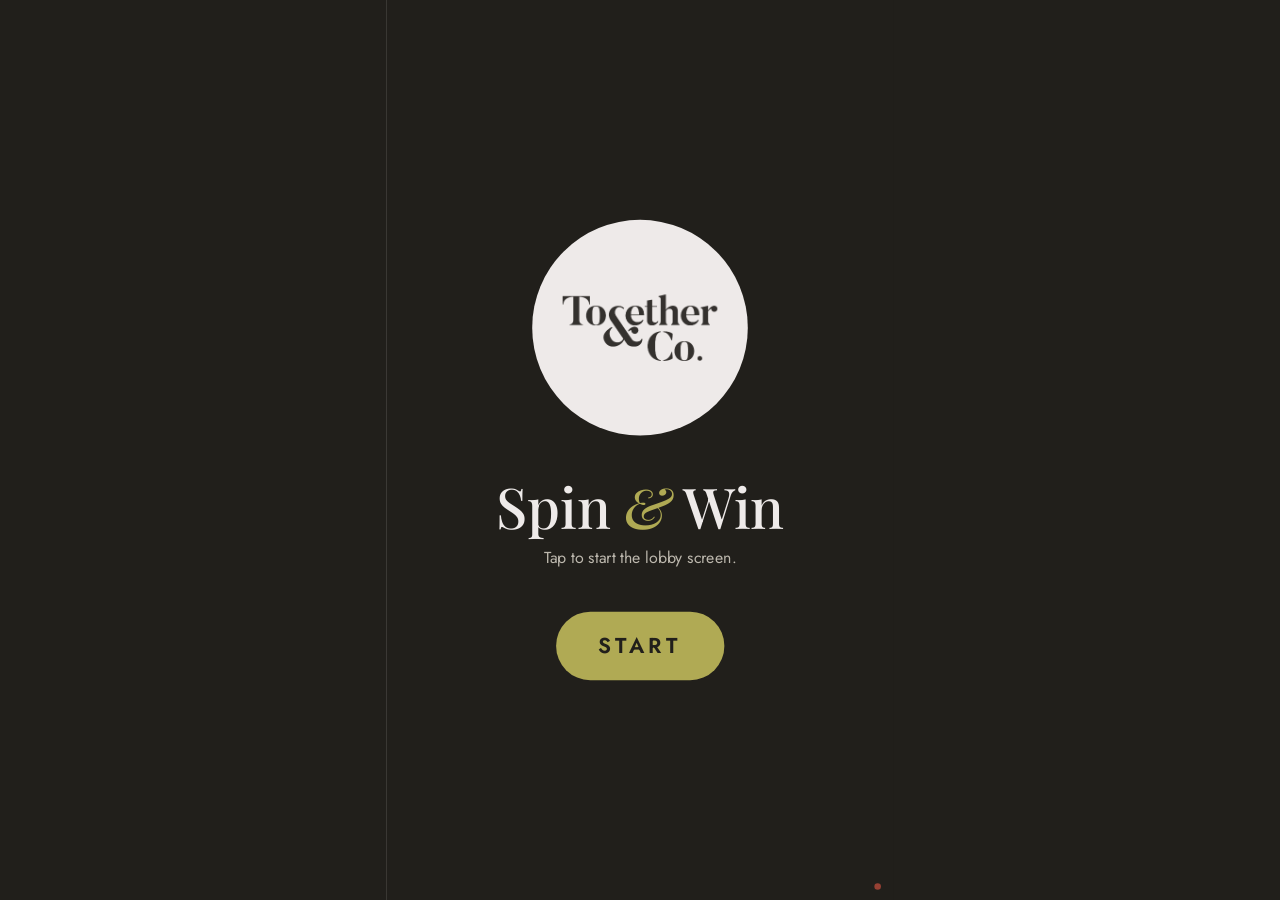
<file: index.html>
<!doctype html>
<html lang="en">
<head>
<meta charset="utf-8">
<meta name="viewport" content="width=device-width, initial-scale=1, maximum-scale=1, user-scalable=no, viewport-fit=cover">
<meta name="mobile-web-app-capable" content="yes">
<meta name="apple-mobile-web-app-capable" content="yes">
<meta name="theme-color" content="#211F1B">
<title>Together &amp; Co. — Spin &amp; Win</title>
<link rel="manifest" href="manifest.webmanifest">
<link rel="icon" href="assets/icon-192.png">
<link rel="stylesheet" href="assets/common.css">
<style>
*{box-sizing:border-box;margin:0;padding:0;-webkit-tap-highlight-color:transparent}
html,body{background:var(--ink);overflow:hidden;height:100%}
body{font-family:var(--sans);color:var(--ink);touch-action:manipulation;-webkit-user-select:none;user-select:none}
#holder{position:relative;width:100%;height:100%}
#stage{position:absolute;left:50%;top:0;width:1080px;height:1920px;transform-origin:top center;overflow:hidden;
  background:radial-gradient(1200px 900px at 50% 58%, #F6F3F2 0%, var(--linen) 55%, #E4DFDC 100%)}
.screen{position:absolute;inset:0;display:flex;flex-direction:column;align-items:center;transition:opacity .45s ease, transform .45s ease}
.screen.hidden{opacity:0;pointer-events:none;transform:translateY(24px)}
em{font-style:italic;color:var(--olive)}

/* home */
#homeLogo{margin-top:110px;width:400px;height:200px;object-fit:contain}
.kicker{margin-top:44px;font:500 30px/1 var(--sans);letter-spacing:.42em;text-transform:uppercase;color:#6d6a63}
h1{margin-top:22px;font:500 132px/1 var(--serif);letter-spacing:-.01em}
#wheelWrap{position:relative;width:940px;height:940px;margin-top:70px;touch-action:none}
#wheelShadow{position:absolute;inset:26px;border-radius:50%;box-shadow:0 40px 80px rgba(33,31,27,.28),0 8px 18px rgba(33,31,27,.18)}
#wheel{position:absolute;inset:20px;width:900px;height:900px;border-radius:50%;will-change:transform}
#rim{position:absolute;inset:0;pointer-events:none;overflow:visible}
#hub{position:absolute;left:50%;top:50%;width:190px;height:190px;margin:-95px 0 0 -95px;border-radius:50%;background:var(--linen);
  border:10px solid var(--ink);display:grid;place-items:center;box-shadow:0 6px 16px rgba(0,0,0,.25), inset 0 0 0 4px var(--sand)}
#hub span{font:italic 500 88px/1 var(--serif);margin-top:-8px}
#pointer{position:absolute;left:50%;top:-62px;width:110px;height:150px;margin-left:-55px;transform-origin:55px 49px;z-index:3;overflow:visible;filter:drop-shadow(0 7px 6px rgba(0,0,0,.35))}
#spinBtn{margin-top:54px;width:560px;height:150px;border:0;border-radius:999px;background:var(--ink);color:var(--linen);
  font:600 54px/1 var(--sans);letter-spacing:.32em;text-indent:.32em;text-transform:uppercase;cursor:pointer}
#spinBtn.pulse{animation:pulse 1.8s ease-in-out infinite}
#spinBtn:disabled{opacity:.35;animation:none}
.hint{margin-top:26px;font:500 26px/1 var(--sans);letter-spacing:.24em;text-transform:uppercase;color:#8a867c}
.foot{position:absolute;bottom:56px;left:60px;right:60px;font:400 26px/1.4 var(--sans);color:#7d7970;letter-spacing:.06em;text-align:center}
#bonusTag{position:absolute;top:590px;left:50%;transform:translateX(-50%);background:var(--olive);color:var(--ink);font:600 28px/1 var(--sans);
  letter-spacing:.2em;text-transform:uppercase;padding:16px 34px;border-radius:999px;display:none;z-index:4}
@keyframes pulse{0%,100%{transform:scale(1)}50%{transform:scale(1.06)}}
@keyframes pop{0%{transform:scale(.7);opacity:0}100%{transform:scale(1);opacity:1}}

/* result card */
#result{position:absolute;inset:0;background:rgba(33,31,27,.55);display:grid;place-items:center;z-index:20;transition:opacity .4s}
#result.hidden{opacity:0;pointer-events:none}
.card{width:880px;background:var(--linen);border-radius:44px;padding:90px 70px 80px;text-align:center;box-shadow:0 40px 100px rgba(0,0,0,.35);animation:pop .55s cubic-bezier(.2,1.4,.4,1)}
.card .eyebrow{font:500 30px/1 var(--sans);letter-spacing:.38em;text-transform:uppercase;color:#6d6a63}
.card .big{font:500 150px/1 var(--serif);margin:34px 0 18px}
.card .sub{font:400 44px/1.3 var(--sans)}
.card .note{font:400 30px/1.45 var(--sans);color:#6d6a63;margin-top:34px}
.card .seal{width:150px;height:150px;border-radius:50%;margin:0 auto 34px;display:grid;place-items:center;font:italic 500 84px/1 var(--serif)}
.btn{display:inline-block;border:0;border-radius:999px;font:600 40px/1 var(--sans);letter-spacing:.18em;text-transform:uppercase;padding:42px 70px;cursor:pointer;margin-top:56px}
.btn.dark{background:var(--ink);color:var(--linen)}
.btn.light{background:transparent;color:var(--ink);border:3px solid var(--ink)}
.btn.olive{background:var(--olive);color:var(--ink)}
.btn:disabled{opacity:.5}

/* form */
#form{padding:110px 100px 0;align-items:stretch}
#form .top{display:flex;align-items:center;justify-content:space-between}
#form .top img{width:230px;height:110px;object-fit:contain;object-position:left center}
.chip{background:var(--ink);color:var(--linen);border-radius:999px;padding:18px 34px;font:600 28px/1 var(--sans);letter-spacing:.14em;text-transform:uppercase;max-width:520px;white-space:nowrap;overflow:hidden;text-overflow:ellipsis}
#form h2{font:500 96px/1.05 var(--serif);margin-top:70px}
#form p.lead{font:400 34px/1.4 var(--sans);color:#5c5953;margin-top:20px}
.fields{display:grid;grid-template-columns:1fr 1fr;gap:28px 30px;margin-top:54px}
.field{display:flex;flex-direction:column}
.field.full{grid-column:1/-1}
.field label{font:500 26px/1 var(--sans);letter-spacing:.2em;text-transform:uppercase;color:#6d6a63;margin-bottom:14px}
.field input{-webkit-user-select:text;user-select:text;font:400 42px/1 var(--sans);color:var(--ink);background:#fff;border:3px solid var(--mist);border-radius:22px;padding:30px;outline:none;width:100%}
.field input:focus{border-color:var(--ink)}
.field.bad input{border-color:#B4483A}
.field .err{font:400 24px/1 var(--sans);color:#B4483A;margin-top:10px;min-height:24px}
.check{display:flex;gap:24px;align-items:flex-start;margin-top:26px;font:400 30px/1.35 var(--sans);color:#3f3c37}
.check input{width:46px;height:46px;flex:none;accent-color:var(--ink);margin-top:2px}
.check.bad{color:#B4483A}
#formMsg{margin-top:26px;font:500 32px/1.4 var(--sans);color:#B4483A;min-height:44px;text-align:center}
.formBtns{display:flex;gap:30px}
.formBtns .btn{margin-top:22px;flex:1;padding:42px 20px;letter-spacing:.12em}
.formBtns .btn.light{flex:.7}

/* voucher screen */
#vscreen{padding-top:70px}
.vhead{display:flex;align-items:center;gap:26px;max-width:900px;font:500 34px/1.3 var(--sans);background:#fff;border-radius:999px;padding:22px 44px 22px 26px;box-shadow:0 10px 30px rgba(33,31,27,.1)}
.vhead .cam{flex:none;width:76px;height:76px;border-radius:50%;background:var(--olive);display:grid;place-items:center}
.vhead .cam svg{width:42px;height:42px}
#vcardHost{margin-top:40px}
#vscreen .btn{margin-top:40px;padding:38px 110px}
#vCount{margin-top:22px;font:400 26px/1 var(--sans);color:#8a867c}

/* slideshow / closed */
#slides{background:#111;z-index:8}
#slides,#closed{transform:none!important}
.slayer{position:absolute;inset:0;opacity:0;transition:opacity .9s ease}
.slayer.on{opacity:1}
.slayer img,.slayer video{position:absolute;inset:0;width:100%;height:100%;object-fit:var(--fit,cover);background:#111}
#closed{justify-content:center;text-align:center;z-index:7}
#closed img{width:440px;height:220px;object-fit:contain}
#closed h2{font:500 110px/1.05 var(--serif);margin-top:70px}
#closed p{font:400 38px/1.4 var(--sans);color:#6d6a63;margin-top:30px;max-width:860px}

/* dialogs / toast */
#kdlg{position:absolute;inset:0;z-index:55;background:rgba(33,31,27,.6);display:grid;place-items:center;transition:opacity .25s}
#kdlg.hidden{opacity:0;pointer-events:none}
#kdlg .kbox{width:820px;background:var(--linen);border-radius:40px;padding:70px 60px 60px;text-align:center;box-shadow:0 40px 100px rgba(0,0,0,.4);animation:pop .4s cubic-bezier(.2,1.3,.4,1)}
#kdlg .ktitle{font:500 76px/1.1 var(--serif)}
#kdlg .ktext{font:400 36px/1.4 var(--sans);color:#5c5953;margin-top:22px}
#kdlg .kbtns{display:flex;gap:26px;margin-top:20px}
#kdlg .kbtns .btn{flex:1;padding:40px 20px;letter-spacing:.12em;font-size:36px}
#toast{position:absolute;left:50%;top:50%;transform:translate(-50%,-50%) scale(.9);z-index:50;background:var(--linen);border-radius:40px;padding:60px 70px;width:820px;text-align:center;box-shadow:0 40px 100px rgba(0,0,0,.45);opacity:0;pointer-events:none;transition:opacity .3s,transform .3s}
#toast.on{opacity:1;transform:translate(-50%,-50%) scale(1)}
#toast b{display:block;font:500 70px/1.1 var(--serif);margin-bottom:18px}
#toast span{font:400 36px/1.4 var(--sans);color:#5c5953}
#confetti{position:absolute;inset:0;width:1080px;height:1920px;pointer-events:none;z-index:30}

/* start screen */
#launch{position:absolute;inset:0;z-index:60;background:var(--ink);color:var(--linen);display:flex;flex-direction:column;align-items:center;justify-content:center;text-align:center;transition:opacity .5s}
#launch.hidden{opacity:0;pointer-events:none}
#launch .lgWrap{background:var(--linen);border-radius:50%;width:460px;height:460px;display:grid;place-items:center}
#launch .lgWrap img{width:330px;height:200px;object-fit:contain}
#launch h2{font:500 120px/1 var(--serif);margin-top:90px}
#launch h2 em{color:var(--olive)}
#launch p{font:400 34px/1.4 var(--sans);color:#bdb8ae;margin-top:28px}
#launchBtn{margin-top:90px;border:0;border-radius:999px;background:var(--olive);color:var(--ink);font:600 46px/1 var(--sans);letter-spacing:.2em;text-transform:uppercase;padding:50px 90px;cursor:pointer;animation:pulse 1.8s ease-in-out infinite}
#netDot{position:absolute;right:26px;bottom:22px;width:14px;height:14px;border-radius:50%;background:#B4483A;opacity:0;z-index:70;transition:opacity .4s}
#netDot.off{opacity:.8}
</style>
<script src="config.js"></script>
<script src="assets/common.js"></script>
</head>
<body>
<div id="holder"><div id="stage">

  <section class="screen" id="home">
    <img id="homeLogo" class="logoImg" alt="Together &amp; Co." src="assets/logo.png">
    <div class="kicker" data-t="kicker"></div>
    <h1 data-r="title"></h1>
    <div id="bonusTag">Bonus spin!</div>
    <div id="wheelWrap">
      <div id="wheelShadow"></div>
      <canvas id="wheel" width="1800" height="1800"></canvas>
      <svg id="rim" viewBox="0 0 940 940"></svg>
      <svg id="pointer" viewBox="0 0 110 150" aria-hidden="true">
        <defs><linearGradient id="pg" x1="0" x2="1"><stop offset="0" stop-color="#3a3731"/><stop offset=".55" stop-color="#211F1B"/><stop offset="1" stop-color="#14130f"/></linearGradient></defs>
        <path d="M55 142 C45 112 19 90 15 64 A42 42 0 1 1 95 64 C91 90 65 112 55 142 Z" fill="url(#pg)" stroke="#0d0c0a" stroke-width="1.5"/>
        <circle cx="55" cy="49" r="16" fill="#B0AA54"/><circle cx="55" cy="49" r="6" fill="#EEEAE9"/>
      </svg>
      <div id="hub"><span>&amp;</span></div>
    </div>
    <button id="spinBtn" class="pulse">Spin</button>
    <div class="hint" data-t="swipeHint"></div>
    <div class="foot" data-t="footer"></div>
  </section>

  <section class="screen hidden" id="form">
    <div class="top"><img class="logoImg" alt="Together &amp; Co." src="assets/logo.png"><div class="chip" id="formChip"></div></div>
    <h2 data-r="formTitle"></h2>
    <p class="lead" data-t="formLead"></p>
    <form id="claimForm" novalidate autocomplete="off">
      <div class="fields">
        <div class="field"><label for="fFirst">First name</label><input id="fFirst" enterkeyhint="next" autocapitalize="words" maxlength="40"><div class="err"></div></div>
        <div class="field"><label for="fLast">Last name</label><input id="fLast" enterkeyhint="next" autocapitalize="words" maxlength="40"><div class="err"></div></div>
        <div class="field full"><label for="fMobile">Mobile number</label><input id="fMobile" type="tel" inputmode="tel" enterkeyhint="next" placeholder="+971 50 123 4567" maxlength="20"><div class="err"></div></div>
        <div class="field full"><label for="fEmail">Email address</label><input id="fEmail" type="email" inputmode="email" enterkeyhint="done" autocapitalize="off" spellcheck="false" placeholder="name@example.com" maxlength="80"><div class="err"></div></div>
      </div>
      <label class="check" id="termsRow"><input type="checkbox" id="fTerms"><span data-t="consent"></span></label>
      <label class="check"><input type="checkbox" id="fOptin"><span data-t="optin"></span></label>
      <div id="formMsg"></div>
      <div class="formBtns">
        <button type="button" class="btn light" id="cancelBtn">Cancel</button>
        <button type="submit" class="btn dark" id="claimBtn">Get my voucher</button>
      </div>
    </form>
  </section>

  <section class="screen hidden" id="vscreen">
    <div class="vhead"><span class="cam"><svg viewBox="0 0 24 24" fill="none" stroke="#211F1B" stroke-width="2" stroke-linecap="round" stroke-linejoin="round"><path d="M3 8.5A2.5 2.5 0 0 1 5.5 6h1.8l1.4-2h6.6l1.4 2h1.8A2.5 2.5 0 0 1 21 8.5v9A2.5 2.5 0 0 1 18.5 20h-13A2.5 2.5 0 0 1 3 17.5z"/><circle cx="12" cy="12.5" r="3.6"/></svg></span><span data-t="photoHint"></span></div>
    <div id="vcardHost"></div>
    <button class="btn dark" id="doneBtn">Done</button>
    <div id="vCount"></div>
  </section>

  <section class="screen hidden" id="slides"><div class="slayer" id="sl0"></div><div class="slayer" id="sl1"></div></section>
  <section class="screen hidden" id="closed">
    <img class="logoImg" alt="Together &amp; Co." src="assets/logo.png"><h2 data-r="title"></h2><p id="closedText"></p>
  </section>

  <div id="toast"><b></b><span></span></div>
  <div id="result" class="hidden"><div class="card" id="resultCard"></div></div>
  <canvas id="confetti" width="1080" height="1920"></canvas>
  <div id="kdlg" class="hidden"><div class="kbox"><div class="ktitle"></div><div class="ktext"></div><div class="kbtns"><button class="btn light" id="kNo"></button><button class="btn dark" id="kYes"></button></div></div></div>

  <section id="launch">
    <div class="lgWrap"><img class="logoImg" alt="Together &amp; Co." src="assets/logo.png"></div>
    <h2 data-r="title"></h2>
    <p id="launchNote">Tap to start the lobby screen.</p>
    <button id="launchBtn">Start</button>
  </section>
  <div id="netDot" title="Offline"></div>
</div></div>

<script>
(() => {
"use strict";
const T = window.TCO, $ = s => document.querySelector(s), $$ = s => Array.from(document.querySelectorAll(s));
const esc = T.esc, DEFAULT_LOGO = "assets/logo.png";

/* ================= local storage (cache of the Sheet + offline queue) ================= */
const KEY = "tco_screen_v2";
let S = {}; try { S = JSON.parse(localStorage.getItem(KEY)) || {}; } catch(e){}
S = Object.assign({ rev: "", settings: null, awards: null, media: null, mediaHave: [], logo: null, outbox: [], claims: [] }, S);
const save = () => { try { localStorage.setItem(KEY, JSON.stringify(S)); } catch(e){} };

let CFG = T.parseSettings(S.settings);
let PRIZES = T.rowsToPrizes(S.awards || T.DEFAULT_AWARD_ROWS).prizes;
let SEGMENTS = [], N = 10, SEG = 36, logoSrc = DEFAULT_LOGO;
const prizeById = id => PRIZES.find(p => p.id === id);
const days = s => String(s).replace(/\{days\}/g, CFG.validDays);
const rich = s => esc(days(s)).replace(/\*([^*]+)\*/g, "<em>$1</em>").replace(/(^|[^>])&amp;(?![^<]*<\/em>)/g, "$1<em>&amp;</em>");

/* ================= stage scaling ================= */
const stage = $("#stage"), holder = $("#holder");
function fit(){
  const a = document.activeElement;
  if (a && a.tagName === "INPUT" && a.type !== "checkbox") return;
  const s = Math.min(innerWidth / 1080, innerHeight / 1920);
  stage.style.transform = `translateX(-50%) scale(${s})`;
  stage.style.top = Math.max(0, (innerHeight - 1920 * s) / 2) + "px";
}
addEventListener("resize", fit); fit();

function applyConfig(){
  $$(".logoImg").forEach(i => i.src = logoSrc);
  $$("[data-t]").forEach(el => el.textContent = days(CFG.text[el.dataset.t] || ""));
  $$("[data-r]").forEach(el => el.innerHTML = rich(CFG.text[el.dataset.r] || ""));
  SEGMENTS = T.buildSegments(PRIZES); N = SEGMENTS.length || 1; SEG = 360 / N;
  T.drawWheel($("#wheel"), PRIZES, SEGMENTS);
}

/* ================= rim lights ================= */
const B = 30, bulbs = [];
(function rim(){
  const svg = $("#rim");
  let base = "", halo = "", core = "";
  for (let i = 0; i < B; i++){
    const a = (i/B)*Math.PI*2 - Math.PI/2, x = (470 + 455*Math.cos(a)).toFixed(1), y = (470 + 455*Math.sin(a)).toFixed(1);
    base += `<circle cx="${x}" cy="${y}" r="8" fill="#5b574c"/>`;
    halo += `<circle cx="${x}" cy="${y}" r="24" fill="url(#halo)" opacity="0"/>`;
    core += `<circle cx="${x}" cy="${y}" r="7.5" fill="#FFF6D8" opacity="0"/>`;
  }
  svg.innerHTML = `<defs><radialGradient id="halo"><stop offset="0" stop-color="#FFF3C4" stop-opacity=".95"/><stop offset=".45" stop-color="#F3E3A0" stop-opacity=".45"/><stop offset="1" stop-color="#F3E3A0" stop-opacity="0"/></radialGradient></defs>
    <circle cx="470" cy="470" r="455" fill="none" stroke="#211F1B" stroke-width="30"/>
    <circle cx="470" cy="470" r="440" fill="none" stroke="#B0AA54" stroke-width="3" opacity=".7"/>
    <g>${base}</g><g id="halos">${halo}</g><g id="cores">${core}</g>`;
  const hs = svg.querySelectorAll("#halos circle"), cs = svg.querySelectorAll("#cores circle");
  for (let i = 0; i < B; i++) bulbs.push({ a: i*360/B, h: hs[i], c: cs[i] });
})();

/* ================= sound ================= */
let AC = null;
function audio(){ if (!AC){ try { AC = new (window.AudioContext || window.webkitAudioContext)(); } catch(e){} } if (AC && AC.state === "suspended") AC.resume(); return AC; }
const soundOn = () => AC && CFG.sound;
function tickSound(){
  if (!soundOn()) return; const ac = AC, t = ac.currentTime, o = ac.createOscillator(), g = ac.createGain(), f = ac.createBiquadFilter();
  o.type = "square"; o.frequency.setValueAtTime(1500, t); o.frequency.exponentialRampToValueAtTime(600, t + .03);
  f.type = "bandpass"; f.frequency.value = 1800; f.Q.value = 2;
  g.gain.setValueAtTime(.0001, t); g.gain.exponentialRampToValueAtTime(.35, t + .004); g.gain.exponentialRampToValueAtTime(.0001, t + .05);
  o.connect(f).connect(g).connect(ac.destination); o.start(t); o.stop(t + .06);
}
function whoosh(){
  if (!soundOn()) return; const ac = AC, len = ac.sampleRate * 1.2, buf = ac.createBuffer(1, len, ac.sampleRate), d = buf.getChannelData(0);
  for (let i = 0; i < len; i++) d[i] = (Math.random()*2-1) * (1 - i/len);
  const s = ac.createBufferSource(), f = ac.createBiquadFilter(), g = ac.createGain(), t = ac.currentTime;
  s.buffer = buf; f.type = "bandpass"; f.frequency.setValueAtTime(400, t); f.frequency.exponentialRampToValueAtTime(2400, t + 1.1);
  g.gain.setValueAtTime(.0001, t); g.gain.exponentialRampToValueAtTime(.25, t + .15); g.gain.exponentialRampToValueAtTime(.0001, t + 1.2);
  s.connect(f).connect(g).connect(ac.destination); s.start(t);
}
function tone(freq, start, dur, type, vol){
  const ac = AC, o = ac.createOscillator(), g = ac.createGain(), t = ac.currentTime + start;
  o.type = type || "triangle"; o.frequency.value = freq;
  g.gain.setValueAtTime(.0001, t); g.gain.exponentialRampToValueAtTime(vol || .3, t + .02); g.gain.exponentialRampToValueAtTime(.0001, t + dur);
  o.connect(g).connect(ac.destination); o.start(t); o.stop(t + dur + .05);
}
const winSound = () => { if (!soundOn()) return; [523.25,659.25,783.99,1046.5].forEach((f,i)=>tone(f, i*.12, .5, "triangle", .28)); tone(1046.5,.5,1.2,"sine",.22); tone(1318.5,.5,1.2,"sine",.14); };
const loseSound = () => { if (!soundOn()) return; tone(392,0,.35,"sine",.22); tone(311.13,.3,.7,"sine",.2); };

/* ================= confetti ================= */
const cc = $("#confetti"), cx = cc.getContext("2d");
let parts = [], confettiOn = false;
function confetti(){
  const cols = ["#B0AA54","#D0A9A0","#D6CFBC","#211F1B","#ffffff","#D7D8D4"];
  for (let i = 0; i < 260; i++){
    const L = i % 2 === 0;
    parts.push({ x: i < 160 ? (L ? -20 : 1100) : Math.random()*1080, y: i < 160 ? 1250 + Math.random()*200 : -40 - Math.random()*600,
      vx: i < 160 ? (L ? 1 : -1) * (8 + Math.random()*14) : (Math.random()-.5)*4, vy: i < 160 ? -(26 + Math.random()*18) : 2 + Math.random()*4,
      w: 12 + Math.random()*16, h: 8 + Math.random()*12, r: Math.random()*6, vr: (Math.random()-.5)*.35, c: cols[i % cols.length], round: Math.random() < .25, life: 0 });
  }
  if (!confettiOn){ confettiOn = true; requestAnimationFrame(confettiFrame); }
}
const clearConfetti = () => { parts = []; };
function confettiFrame(){
  cx.clearRect(0,0,1080,1920);
  parts = parts.filter(p => p.y < 2000 && p.life < 420);
  for (const p of parts){
    p.life++; p.vy += .55; p.vx *= .985; p.vy = Math.min(p.vy, 9 + (p.w%4));
    p.x += p.vx + Math.sin(p.life/12 + p.w)*1.2; p.y += p.vy; p.r += p.vr;
    cx.save(); cx.translate(p.x, p.y); cx.rotate(p.r); cx.fillStyle = p.c;
    if (p.round){ cx.beginPath(); cx.arc(0,0,p.h/2,0,Math.PI*2); cx.fill(); } else { cx.scale(1, Math.cos(p.life/8)); cx.fillRect(-p.w/2,-p.h/2,p.w,p.h); }
    cx.restore();
  }
  if (parts.length) requestAnimationFrame(confettiFrame); else { confettiOn = false; cx.clearRect(0,0,1080,1920); }
}

/* ================= wheel motion, pointer physics, chasing lights ================= */
const wheelEl = $("#wheel"), pointer = $("#pointer");
let angle = Math.random()*360, prevAngle = angle, chase = angle, mode = "idle", last = performance.now(), spinAnim = null, dragTarget = 0;
let pTheta = 0, pOmega = 0, inContact = false, lastTick = 0, glow = 0;
const PHI0 = 2.6, PHI1 = 2.0, MAXDEF = 30, K = 2300, DAMP = 20;
function frame(now){
  const dt = Math.min(.05, (now - last)/1000); last = now;
  let target = angle;
  if (mode === "idle") target = angle + CFG.standbySpeed * dt;
  else if (mode === "drag") target = Math.max(angle, dragTarget);
  else if (mode === "spin" && spinAnim){
    const t = Math.min(1, (now - spinAnim.t0) / spinAnim.dur);
    target = spinAnim.from + (spinAnim.to - spinAnim.from) * (1 - Math.pow(1 - t, 4));
    if (t >= 1){ const done = spinAnim.done; spinAnim = null; mode = "hold"; setTimeout(done, 0); }
  }
  const d = target - angle, n = Math.min(90, Math.max(2, Math.ceil(Math.abs(d)/0.4))), h = dt/n;
  let ticked = false;
  for (let k = 1; k <= n; k++){
    const a = angle + d*k/n;
    pOmega += (-K*pTheta - DAMP*pOmega) * h; pTheta += pOmega * h;
    let phi = ((a % SEG) + SEG) % SEG; if (phi > SEG/2) phi -= SEG;
    const touching = phi >= -PHI0 && phi <= PHI1;
    if (touching){ const need = MAXDEF * (phi + PHI0) / (PHI0 + PHI1); if (pTheta < need){ const v = (need - pTheta)/h; pTheta = need; if (pOmega < v) pOmega = Math.min(v, 700); } }
    else if (inContact && phi > PHI1) ticked = true;
    inContact = touching;
    if (pTheta > 42){ pTheta = 42; pOmega = -Math.abs(pOmega)*.35; }
    if (pTheta < -14){ pTheta = -14; pOmega = Math.abs(pOmega)*.35; }
  }
  angle = target;
  if (ticked && mode === "spin" && now - lastTick > 22){ lastTick = now; tickSound(); }
  wheelEl.style.transform = `rotate(${angle % 360}deg)`;
  pointer.style.transform = `rotate(${(-pTheta).toFixed(2)}deg)`;
  const da = angle - prevAngle; prevAngle = angle;
  chase += Math.sign(da) * Math.min(Math.abs(da), 7);
  const spinning = mode === "spin";
  glow += ((spinning ? 1 : 0) - glow) * Math.min(1, dt * (spinning ? 8 : 1.4));
  for (const b of bulbs){
    let v = .5 + .5*Math.cos((b.a - chase) * (B/3) * Math.PI/180); v = v*v*v;
    b.c.setAttribute("opacity", ((0.22 + 0.78*v) * (1 - glow) + (0.55 + 0.45*v) * glow).toFixed(3));
    b.h.setAttribute("opacity", Math.min(1, v * (0.5 + 0.5*glow) + 0.3*glow).toFixed(3));
    b.h.setAttribute("r", (18 + 14*glow).toFixed(1));
  }
  requestAnimationFrame(frame);
}

/* ================= prize choice ================= */
const FORCED = new URLSearchParams(location.search).get("test");
function pickPrize(isBonus){
  const pool = PRIZES.filter(p => SEGMENTS.includes(p.id) && !(isBonus && p.type === "again"));
  if (FORCED){ const f = pool.find(p => p.id === FORCED || p.name.toLowerCase() === FORCED.toLowerCase()); if (f) return f.id; }
  const live = pool.filter(p => +p.odds > 0), use = live.length ? live : pool;
  const total = use.reduce((s,p) => s + (+p.odds || 1), 0);
  let r = Math.random() * total;
  for (const p of use){ if ((r -= (+p.odds || 1)) < 0) return p.id; }
  return use[use.length-1].id;
}

/* ================= screens & idle ================= */
let bonus = false, current = null, idleTimer = null, idleSec = 0, idleDeadline = 0, screenNow = "home";
const spinBtn = $("#spinBtn");
function show(id){
  screenNow = id;
  ["home","form","vscreen","slides","closed"].forEach(s => $("#"+s).classList.toggle("hidden", s !== id));
  if (id !== "slides") stopSlides();
}
function armIdle(sec){ clearTimeout(idleTimer); idleDeadline = sec ? Date.now() + sec*1000 : 0; idleTimer = sec ? setTimeout(reset, sec*1000) : null; }
function setIdle(sec){ idleSec = sec; armIdle(sec); }
["pointerdown","keydown","input"].forEach(ev => addEventListener(ev, () => { if (idleSec) armIdle(idleSec); }, true));
setInterval(() => {
  if (screenNow !== "vscreen") return;
  $("#vCount").textContent = `Closes automatically in ${Math.max(0, Math.ceil((idleDeadline - Date.now()) / 1000))}s`;
}, 250);

function reset(){
  setIdle(0); bonus = false; current = null;
  $("#result").classList.add("hidden"); $("#bonusTag").style.display = "none";
  if (document.activeElement && document.activeElement.blur) document.activeElement.blur();
  mode = "idle"; spinBtn.disabled = false; spinBtn.classList.add("pulse");
  goHome(); applyPending(); fit();
}

function spin(){
  if (mode === "spin" || $("#home").classList.contains("hidden")) return;
  audio(); keepAwake(); setIdle(0);
  mode = "spin"; spinBtn.disabled = true; spinBtn.classList.remove("pulse");
  $("#result").classList.add("hidden");
  const key = pickPrize(bonus);
  const options = SEGMENTS.map((k,i) => k === key ? i : -1).filter(i => i >= 0);
  const idx = options[Math.floor(Math.random()*options.length)];
  const target = (idx + .5) * SEG + (Math.random() - .5) * SEG * .6;
  const from = angle, want = ((360 - target) % 360 + 360) % 360, delta = ((want - (from % 360)) % 360 + 360) % 360;
  whoosh();
  const ts = new Date();
  queue({ type: "spin", id: ts.toISOString(), day: T.isoDay(ts), time: ts.toTimeString().slice(0,8), result: prizeById(key).title, bonus });
  spinAnim = { from, to: from + 360*8 + delta, t0: performance.now(), dur: CFG.spinSeconds * 1000, done: () => landed(key) };
}

function landed(key){
  const p = prizeById(key); current = key;
  const card = $("#resultCard"), bigSize = p.title.length > 12 ? 104 : p.title.length > 9 ? 124 : 150;
  const seal = `<div class="seal" style="background:${p.color};color:${T.inkFor(p.color)}">&amp;</div>`;
  if (p.type === "win"){
    winSound(); confetti();
    card.innerHTML = `${seal}<div class="eyebrow">${esc(days(CFG.text.winEyebrow))}</div>
      <div class="big" style="font-size:${bigSize}px">${esc(p.title)}</div><div class="sub">${esc(p.sub)}</div>
      <div class="note">${esc(days(CFG.text.winNote))}</div>
      <button class="btn dark" id="claimGo">Claim my prize</button><br>
      <button class="btn light" id="skipGo" style="margin-top:24px;padding:28px 50px;font-size:30px">No thanks</button>`;
    $("#claimGo").onclick = openForm; $("#skipGo").onclick = reset;
  } else if (p.type === "again"){
    winSound(); confetti();
    card.innerHTML = `${seal}<div class="eyebrow">Lucky you</div><div class="big" style="font-size:${bigSize}px">${esc(p.title)}</div><div class="sub">${esc(p.sub)}</div>
      <button class="btn olive" id="againGo">Spin again</button>`;
    $("#againGo").onclick = () => { bonus = true; $("#result").classList.add("hidden"); $("#bonusTag").style.display = "block"; spinBtn.disabled = false; spinBtn.classList.add("pulse"); mode = "hold"; setIdle(CFG.idleSeconds); };
  } else {
    loseSound();
    card.innerHTML = `${seal}<div class="eyebrow">Thank you for playing</div><div class="big" style="font-size:${Math.min(bigSize,120)}px">${esc(p.title)}</div><div class="sub">${esc(p.sub)}</div>
      <div class="note">${esc(days(CFG.text.loseNote))}</div><button class="btn dark" id="okGo">Okay</button>`;
    $("#okGo").onclick = reset;
  }
  setIdle(CFG.idleSeconds);
  setTimeout(() => $("#result").classList.remove("hidden"), 900);
}

/* ================= claim form ================= */
const F = { first: $("#fFirst"), last: $("#fLast"), mobile: $("#fMobile"), email: $("#fEmail") };
function openForm(){
  $("#formChip").textContent = prizeById(current).title;
  $("#claimForm").reset(); $("#formMsg").textContent = "";
  $$(".field,.check").forEach(f => f.classList.remove("bad")); $$(".field .err").forEach(e => e.textContent = "");
  $("#fTerms").checked = true; $("#fOptin").checked = true;
  clearConfetti(); $("#result").classList.add("hidden"); show("form"); setIdle(CFG.idleSeconds);
}
[F.first, F.last, F.mobile].forEach((el, i, arr) => el.addEventListener("keydown", e => { if (e.key === "Enter"){ e.preventDefault(); (arr[i+1] || F.email).focus(); } }));
Object.values(F).forEach(el => {
  el.addEventListener("focus", () => setTimeout(() => el.scrollIntoView({block:"center", behavior:"smooth"}), 300));
  el.addEventListener("blur", () => setTimeout(fit, 150));
  el.addEventListener("input", () => { setErr(el, ""); $("#formMsg").textContent = ""; });
});
$("#fTerms").addEventListener("change", () => $("#termsRow").classList.remove("bad"));
function setErr(el, msg){ const f = el.closest(".field"); f.classList.toggle("bad", !!msg); f.querySelector(".err").textContent = msg || ""; return !msg; }
const clean = s => s.replace(/\s+/g, " ").trim();
const titleCase = s => s.replace(/(^|[\s'-])(\p{L})/gu, (m, a, b) => a + b.toUpperCase());
function newCode(){ const A = "ABCDEFGHJKLMNPQRSTUVWXYZ23456789"; let c = "TC-"; for (let i = 0; i < 6; i++) c += A[Math.floor(Math.random()*A.length)]; return c; }

$("#claimForm").addEventListener("submit", async e => {
  e.preventDefault();
  const first = titleCase(clean(F.first.value)), last = titleCase(clean(F.last.value));
  const mobile = F.mobile.value.replace(/[^\d+]/g, ""), email = clean(F.email.value).toLowerCase();
  let ok = true;
  ok = setErr(F.first, /^[\p{L}][\p{L}' .-]{0,39}$/u.test(first) ? "" : "Please enter your first name") && ok;
  ok = setErr(F.last, /^[\p{L}][\p{L}' .-]{0,39}$/u.test(last) ? "" : "Please enter your last name") && ok;
  const digits = mobile.replace(/\D/g, "");
  ok = setErr(F.mobile, digits.length >= 8 && digits.length <= 15 ? "" : "Please enter a valid mobile number") && ok;
  ok = setErr(F.email, /^[^\s@]+@[^\s@]+\.[a-z]{2,}$/i.test(email) ? "" : "Please enter a valid email address") && ok;
  const terms = $("#fTerms").checked; $("#termsRow").classList.toggle("bad", !terms);
  if (!ok || !terms){ $("#formMsg").textContent = !terms && ok ? "Please accept the terms to receive your voucher." : ""; return; }
  const day = T.today(), dupMsg = "This email address has already played today. Please come back tomorrow!";
  if (CFG.onePerDay && S.claims.some(c => c.email === email && c.day === day)){ $("#formMsg").textContent = dupMsg; setErr(F.email, "Already used today"); return; }
  const p = prizeById(current), now = new Date();
  const rec = { code: newCode(), day, time: now.toTimeString().slice(0,5), first, last, mobile, email,
    prizeTitle: p.title, prizeSub: p.sub, prizeTerm: p.term || "", prizeColor: p.color,
    expiry: T.addDays(day, CFG.validDays), optin: $("#fOptin").checked };
  const payload = { code: rec.code, day, time: rec.time, first, last, mobile, email, prize: `${p.title} ${p.sub}`.trim(), expiry: rec.expiry, optin: rec.optin };
  const btn = $("#claimBtn"); btn.disabled = true; btn.textContent = "One moment…";
  let r = null;
  try { r = await T.post(Object.assign({ type: "claim" }, payload), 9000); } catch(err){ r = null; }
  btn.disabled = false; btn.textContent = "Get my voucher";
  if (r && r.dup){ $("#formMsg").textContent = dupMsg; setErr(F.email, "Already used today"); return; }
  if (!r || !r.ok) queue(Object.assign({ type: "guest" }, payload));   // offline → send later
  S.claims.push({ email, day }); S.claims = S.claims.filter(c => c.day >= T.addDays(day, -2)); save();
  if (document.activeElement) document.activeElement.blur();
  showVoucher(rec);
});
$("#cancelBtn").onclick = async () => { if (await kioskConfirm("Leave without your prize?", "Your voucher won't be saved if you leave now.", "Leave", "Keep my prize")) reset(); };

function showVoucher(r){
  $("#vcardHost").innerHTML = T.voucherHTML(r, logoSrc, CFG.terms, CFG.validDays);
  clearConfetti(); show("vscreen"); setIdle(CFG.voucherSeconds); fit();
}
$("#doneBtn").onclick = reset;

/* ================= dialogs ================= */
function kioskConfirm(title, text, yes, no){
  return new Promise(res => {
    const d = $("#kdlg");
    d.querySelector(".ktitle").textContent = title; d.querySelector(".ktext").textContent = text || "";
    $("#kYes").textContent = yes || "OK"; $("#kNo").textContent = no || "Cancel"; $("#kNo").style.display = no === null ? "none" : "";
    d.classList.remove("hidden");
    const done = v => { d.classList.add("hidden"); $("#kYes").onclick = $("#kNo").onclick = null; res(v); };
    $("#kYes").onclick = () => done(true); $("#kNo").onclick = () => done(false);
  });
}
function toast(title, text, ms){
  const t = $("#toast"); t.querySelector("b").textContent = title; t.querySelector("span").textContent = text || "";
  t.classList.add("on"); clearTimeout(toast._t); toast._t = setTimeout(() => t.classList.remove("on"), ms || 3500);
}

/* ================= swipe to spin (clockwise only) ================= */
const wrapEl = $("#wheelWrap");
let drag = null;
const canSpinNow = () => !spinBtn.disabled && (mode === "idle" || mode === "hold") && screenNow === "home"
  && $("#result").classList.contains("hidden") && $("#launch").classList.contains("hidden") && $("#kdlg").classList.contains("hidden");
const ptrAngle = e => Math.atan2(e.clientX - drag.cx, -(e.clientY - drag.cy)) * 180 / Math.PI;
wrapEl.addEventListener("pointerdown", e => {
  if (!canSpinNow()) return;
  const r = wrapEl.getBoundingClientRect(), cxp = r.left + r.width/2, cyp = r.top + r.height/2;
  if (Math.hypot(e.clientX - cxp, e.clientY - cyp) > r.width/2) return;
  drag = { cx: cxp, cy: cyp, prevMode: mode, total: 0, samples: [{ t: performance.now(), a: angle }], onHub: !!e.target.closest("#hub") };
  drag.a = ptrAngle(e); dragTarget = angle;
  try { wrapEl.setPointerCapture(e.pointerId); } catch(x){}
  mode = "drag"; audio();
});
wrapEl.addEventListener("pointermove", e => {
  if (!drag) return;
  const a = ptrAngle(e); let d = a - drag.a; if (d > 180) d -= 360; if (d < -180) d += 360; drag.a = a;
  if (d > 0 && d < 90){ dragTarget += d; drag.total += d; }
  const now = performance.now(); drag.samples.push({ t: now, a: dragTarget });
  while (drag.samples.length > 2 && now - drag.samples[0].t > 140) drag.samples.shift();
});
function endDrag(){
  if (!drag) return;
  const s0 = drag.samples[0], v = (dragTarget - s0.a) / Math.max(.016, (performance.now() - s0.t) / 1000);
  const flick = drag.total >= 25 || (drag.total >= 6 && v > 160), tapHub = drag.onHub && drag.total < 3, prev = drag.prevMode;
  drag = null; angle = dragTarget; mode = prev === "hold" ? "hold" : "idle";
  if (flick || tapHub) spin();
}
wrapEl.addEventListener("pointerup", endDrag);
wrapEl.addEventListener("pointercancel", endDrag);
spinBtn.addEventListener("click", spin);
document.addEventListener("contextmenu", e => e.preventDefault());

/* ================= media store (IndexedDB) ================= */
const IDB = (() => {
  let dbp = null;
  const db = () => dbp || (dbp = new Promise((res, rej) => { const r = indexedDB.open("tco_media", 1); r.onupgradeneeded = () => r.result.createObjectStore("files"); r.onsuccess = () => res(r.result); r.onerror = () => rej(r.error); }));
  const tx = (m, fn) => db().then(d => new Promise((res, rej) => { const t = d.transaction("files", m), q = fn(t.objectStore("files")); t.oncomplete = () => res(q && q.result); t.onerror = () => rej(t.error); t.onabort = () => rej(t.error); }));
  return { put: (k, v) => tx("readwrite", s => s.put(v, k)), get: k => tx("readonly", s => s.get(k)), del: k => tx("readwrite", s => s.delete(k)) };
})();
try { navigator.storage && navigator.storage.persist && navigator.storage.persist(); } catch(e){}
const urls = {};
async function mediaURL(k){ if (urls[k]) return urls[k]; try { const b = await IDB.get(k); return b ? (urls[k] = URL.createObjectURL(b)) : null; } catch(e){ return null; } }
function b64ToBytes(b64){ const bin = atob(b64), out = new Uint8Array(bin.length); for (let i = 0; i < bin.length; i++) out[i] = bin.charCodeAt(i); return out; }
async function shrinkImage(blob){
  try {
    const u = URL.createObjectURL(blob), img = new Image(); img.src = u; await img.decode();
    const k = Math.min(1, 2160 / Math.max(img.naturalWidth, img.naturalHeight));
    if (k >= 1 && blob.size < 4 * 1048576){ URL.revokeObjectURL(u); return blob; }
    const c = document.createElement("canvas"); c.width = Math.round(img.naturalWidth*k); c.height = Math.round(img.naturalHeight*k);
    c.getContext("2d").drawImage(img, 0, 0, c.width, c.height); URL.revokeObjectURL(u);
    return await new Promise(r => c.toBlob(b => r(b || blob), "image/jpeg", .9));
  } catch(e){ return blob; }
}
async function download(id){
  const pieces = []; let parts = 1, mime = "";
  for (let i = 0; i < parts; i++){
    while (mode === "spin" || mode === "drag") await new Promise(r => setTimeout(r, 1000));
    const r = await T.get({ type: "media", id, part: i }, 180000);
    if (!r || !r.ok) throw new Error((r && r.error) || "download failed");
    parts = r.parts; mime = r.mime; pieces.push(b64ToBytes(r.data));
  }
  return new Blob(pieces, { type: mime });
}
const mediaKey = it => "d:" + it.id + ":" + it.updated;
let mediaBusy = false;
async function syncMedia(){
  if (mediaBusy || !Array.isArray(S.media)) return;
  mediaBusy = true;
  try {
    const list = S.media, have = new Set(S.mediaHave || []), wanted = new Set(list.map(mediaKey));
    for (const k of Array.from(have)) if (!wanted.has(k)){ have.delete(k); try { await IDB.del(k); } catch(e){} if (urls[k]){ URL.revokeObjectURL(urls[k]); delete urls[k]; } }
    for (const k of Array.from(have)) { try { if (!(await IDB.get(k))) have.delete(k); } catch(e){ have.delete(k); } }
    const publish = () => { S.mediaHave = Array.from(have); save(); if ((screenNow === "home" || screenNow === "closed") && mode === "idle" && !idleSec && playlist().length) goHome(); };
    publish();
    for (const it of list){
      const k = mediaKey(it); if (have.has(k)) continue;
      let blob = await download(it.id);
      if (it.type === "image") blob = await shrinkImage(blob);
      await IDB.put(k, blob); have.add(k); publish();
    }
  } catch(e){ /* retried on the next check */ }
  mediaBusy = false;
}
async function syncLogo(){
  const L = S.logo;
  if (!L){ if (logoSrc !== DEFAULT_LOGO){ logoSrc = DEFAULT_LOGO; applyConfig(); } return; }
  const k = "logo:" + L.id + ":" + L.updated;
  let u = await mediaURL(k);
  if (!u){ try { await IDB.put(k, await download(L.id)); u = await mediaURL(k); } catch(e){ return; } }
  if (u && logoSrc !== u){ logoSrc = u; applyConfig(); }
}

/* ================= slideshow + schedule ================= */
const playlist = () => {
  if (!Array.isArray(S.media)) return [];
  const have = new Set(S.mediaHave || []);
  return S.media.filter(it => have.has(mediaKey(it))).map(it => ({ key: mediaKey(it), type: it.type, dur: it.dur }));
};
const inSchedule = () => T.inSchedule(CFG.schedule);
let slideIdx = -1, slideTimer = null, slideSafety = null, sinceWheel = 0, layer = 0, slideToken = 0;
function goHome(){
  if (playlist().length){ show("slides"); nextSlide(); return; }
  if (inSchedule()){ show("home"); return; }
  $("#closedText").textContent = days(CFG.text.closedText || "").replace("{schedule}", T.scheduleText(CFG.schedule));
  show("closed");
}
function stopSlides(){ clearTimeout(slideTimer); clearTimeout(slideSafety); slideToken++; $$("#slides video").forEach(v => { try { v.pause(); } catch(e){} }); }
async function nextSlide(){
  clearTimeout(slideTimer); clearTimeout(slideSafety);
  const token = ++slideToken;
  if (screenNow !== "slides") return;
  const list = playlist(); if (!list.length){ goHome(); return; }
  const ss = CFG.slideshow;
  if (+ss.wheelEvery > 0 && sinceWheel >= +ss.wheelEvery && inSchedule()){ sinceWheel = 0; show("home"); setIdle(ss.wheelSeconds); return; }
  let item = null, url = null;
  for (let tries = 0; tries < list.length && !url; tries++){ slideIdx = (slideIdx + 1) % list.length; item = list[slideIdx]; url = await mediaURL(item.key); if (token !== slideToken) return; }
  if (!url){ slideTimer = setTimeout(nextSlide, 3000); return; }
  sinceWheel++;
  const next = $("#sl" + (layer ^ 1)), cur = $("#sl" + layer), advance = () => { if (token === slideToken) nextSlide(); };
  next.style.setProperty("--fit", ss.fit);
  if (item.type === "video"){
    next.innerHTML = `<video playsinline preload="auto"></video>`;
    const v = next.firstChild; v.src = url; v.muted = !ss.sound;
    v.onended = advance; v.onerror = () => setTimeout(advance, 500);
    v.onloadedmetadata = () => { const d = isFinite(v.duration) ? v.duration : 120; clearTimeout(slideSafety); slideSafety = setTimeout(advance, d*1000 + 5000); };
    try { await v.play(); } catch(e){ v.muted = true; try { await v.play(); } catch(x){ setTimeout(advance, 3000); } }
  } else {
    next.innerHTML = `<img alt="">`; const img = next.firstChild; img.src = url;
    try { await img.decode(); } catch(e){}
    slideTimer = setTimeout(advance, Math.max(2, +item.dur || ss.imageSeconds) * 1000);
  }
  if (token !== slideToken) return;
  next.classList.add("on"); cur.classList.remove("on"); layer ^= 1;
  setTimeout(() => { if (token === slideToken){ const old = cur.querySelector("video"); if (old) old.pause(); cur.innerHTML = ""; } }, 1000);
}
setInterval(() => {   // schedule changes while idle
  if (mode !== "idle" || idleSec) return;
  if (screenNow === "home" && !playlist().length && !inSchedule()) goHome();
  else if (screenNow === "closed" && (inSchedule() || playlist().length)) goHome();
}, 20 * 1000);
let taps = [];
["slides","closed"].forEach(id => $("#" + id).addEventListener("pointerdown", () => {   // triple tap → Spin & Win
  const now = Date.now(); taps = taps.filter(t => now - t < 1000); taps.push(now);
  if (taps.length < 3) return; taps = [];
  if (!inSchedule()){ toast("Spin & Win", `Available ${T.scheduleText(CFG.schedule)}.`); return; }
  audio(); show("home"); mode = "idle"; spinBtn.disabled = false; spinBtn.classList.add("pulse"); setIdle(CFG.idleSeconds);
}));

/* ================= Google Sheet sync ================= */
function queue(item){ S.outbox.push(item); if (S.outbox.length > 8000) S.outbox.splice(0, S.outbox.length - 8000); save(); setTimeout(flush, mode === "spin" ? CFG.spinSeconds*1000 + 1500 : 50); }
let flushing = false;
async function flush(){
  if (flushing || !S.outbox.length || navigator.onLine === false || mode === "spin") return;
  flushing = true;
  try {
    while (S.outbox.length){
      const r = await T.post(S.outbox[0], 20000);
      if (!r || (!r.ok && !r.dup)) throw new Error((r && r.error) || "failed");
      S.outbox.shift(); save();
    }
    setNet(true);
  } catch(e){ setNet(false); }
  flushing = false;
}
function setNet(ok){ $("#netDot").classList.toggle("off", !ok); }
let pending = null, pulling = false, lastFull = 0;
function applyPending(){
  if (!pending || !(mode === "idle" || mode === "hold") || screenNow === "form" || screenNow === "vscreen" || !$("#result").classList.contains("hidden")) return;
  const p = pending; pending = null;
  CFG = p.cfg; PRIZES = p.prizes; applyConfig();
  if (mode === "idle" && !idleSec) goHome();
  $("#wheel").animate([{ opacity: .35 }, { opacity: 1 }], { duration: 600, easing: "ease-out" });
}
setInterval(applyPending, 1000);
async function pull(full){
  if (pulling || !T.API || navigator.onLine === false || mode === "spin" || mode === "drag") return;
  pulling = true;
  try {
    await flush();
    const fullNow = full === true || Date.now() - lastFull > 60000 || !S.rev;
    const r = await T.get(fullNow ? { type: "pull" } : { type: "pull", rev: S.rev }, 25000);
    if (!r || !r.ok) throw new Error((r && r.error) || "failed");
    setNet(true);
    if (!r.same){
      lastFull = Date.now(); S.rev = r.rev || "";
      if (r.settings) S.settings = r.settings;
      if (Array.isArray(r.awards)){
        const a = T.rowsToPrizes(r.awards);
        if (!T.validatePrizes(a.prizes.filter(p => p.active))) S.awards = r.awards;   // keep the last good wheel otherwise
      }
      if (Array.isArray(r.media)) S.media = r.media;
      S.logo = r.logo || null;
      save();
      const cfg = T.parseSettings(S.settings), prizes = T.rowsToPrizes(S.awards || T.DEFAULT_AWARD_ROWS).prizes.filter(p => p.active);
      if (JSON.stringify(cfg) !== JSON.stringify(CFG) || JSON.stringify(prizes) !== JSON.stringify(PRIZES)) pending = { cfg, prizes };
      applyPending(); syncMedia(); syncLogo();
    }
  } catch(e){ setNet(false); }
  pulling = false;
}
setInterval(pull, 5000);
setInterval(flush, 60000);
addEventListener("online", () => { flush(); pull(true); });

/* ================= full screen / keep awake / start ================= */
const canFS = !!document.documentElement.requestFullscreen;
let launched = false, wake = null;
function goFullscreen(){ if (!document.fullscreenElement && canFS) document.documentElement.requestFullscreen({ navigationUI: "hide" }).catch(()=>{}); }
async function keepAwake(){ try { if ("wakeLock" in navigator && !wake){ wake = await navigator.wakeLock.request("screen"); wake.addEventListener("release", () => wake = null); } } catch(e){} }
document.addEventListener("visibilitychange", () => { if (document.visibilityState === "visible") keepAwake(); });
$("#launchBtn").onclick = () => { launched = true; goFullscreen(); audio(); keepAwake(); $("#launch").classList.add("hidden"); reset(); };
stage.addEventListener("pointerdown", () => { if (launched && !document.fullscreenElement) goFullscreen(); }, true);
if (!T.API) $("#launchNote").textContent = "Add the Google Sheet web app link to config.js to connect this screen.";

/* ================= start ================= */
PRIZES = PRIZES.filter(p => p.active);
applyConfig();
const start = () => { applyConfig(); requestAnimationFrame(t => { last = t; frame(t); }); };
if (document.fonts && document.fonts.load) Promise.race([Promise.all([document.fonts.load("600 74px Jost"), document.fonts.load("500 40px Jost")]), new Promise(r => setTimeout(r, 2000))]).then(start); else start();
goHome(); syncLogo(); syncMedia(); pull(true);
if (new URLSearchParams(location.search).has("nolaunch")) $("#launch").classList.add("hidden");
if ("serviceWorker" in navigator && location.protocol === "https:") navigator.serviceWorker.register("sw.js").catch(()=>{});
})();
</script>
</body>
</html>
</file>
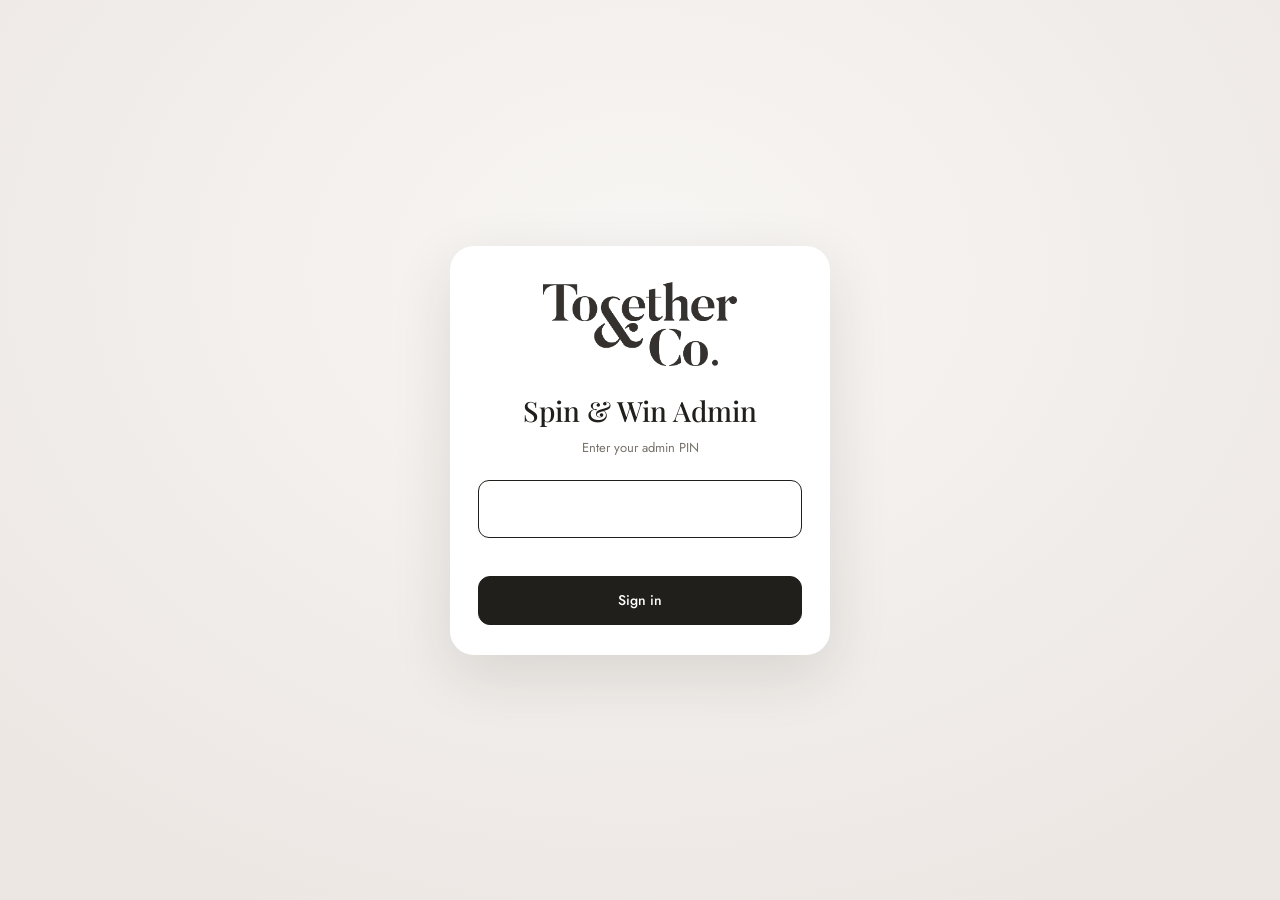
<file: admin.html>
<!doctype html>
<html lang="en">
<head>
<meta charset="utf-8">
<meta name="viewport" content="width=device-width, initial-scale=1, viewport-fit=cover">
<meta name="theme-color" content="#211F1B">
<meta name="robots" content="noindex">
<title>Spin &amp; Win Admin — Together &amp; Co.</title>
<link rel="icon" href="assets/icon-192.png">
<link rel="apple-touch-icon" href="assets/icon-192.png">
<link rel="stylesheet" href="assets/common.css">
<style>
*{box-sizing:border-box;margin:0;padding:0}
html{-webkit-text-size-adjust:100%}
body{font:15px/1.5 var(--sans);color:var(--ink);background:#F4F1EF;min-height:100vh}
button,input,select,textarea{font:inherit;color:inherit}
a{color:inherit}
h1,h2,h3{font-family:var(--serif);font-weight:500}
.muted{color:#77736b;font-size:13px}
.hide{display:none!important}

/* ---------- login ---------- */
#login{min-height:100vh;display:grid;place-items:center;padding:24px;background:radial-gradient(900px 700px at 50% 30%, #F8F6F4, #ECE7E3)}
.loginBox{width:100%;max-width:380px;background:#fff;border-radius:24px;padding:36px 28px 30px;text-align:center;box-shadow:0 20px 60px rgba(33,31,27,.12)}
.loginBox img{height:84px;margin-bottom:18px}
.loginBox h1{font-size:28px}
.loginBox input{width:100%;margin-top:22px;padding:14px;border:1px solid #d6d1cc;border-radius:12px;text-align:center;font-size:24px;letter-spacing:.4em}
.loginBox .err{color:#B4483A;min-height:22px;margin-top:10px;font-size:14px}

/* ---------- shell ---------- */
#app{min-height:100vh}
.side{position:fixed;inset:0 auto 0 0;width:248px;background:var(--ink);color:var(--linen);display:flex;flex-direction:column;padding:22px 16px;z-index:20}
.side .brand{display:flex;align-items:center;gap:12px;padding:0 6px 22px;border-bottom:1px solid #3a372f}
.side .brand span{background:var(--linen);border-radius:12px;padding:6px 8px;display:flex}
.side .brand img{height:34px}
.side .brand b{font:500 20px/1.1 var(--serif);white-space:nowrap}
.side .brand b small{display:block;font:600 11px/1.4 var(--sans);letter-spacing:.2em;text-transform:uppercase;color:var(--olive);margin-top:3px}
.nav{display:flex;flex-direction:column;gap:4px;margin-top:18px}
.nav button{display:flex;align-items:center;gap:12px;border:0;background:none;color:#cfc9bf;padding:11px 12px;border-radius:12px;cursor:pointer;text-align:left;font-weight:500}
.nav button svg{width:20px;height:20px;flex:none}
.nav button:hover{background:#2c2a25;color:#fff}
.nav button.on{background:var(--olive);color:var(--ink)}
.side .foot{margin-top:auto;font-size:13px;color:#a9a397;display:flex;flex-direction:column;gap:10px}
.side .foot button{border:1px solid #4a463d;background:none;color:#cfc9bf;border-radius:10px;padding:9px 12px;cursor:pointer}
.main{margin-left:248px;padding:28px 32px 120px;max-width:1280px}
.top{display:flex;align-items:center;gap:14px;margin-bottom:22px;flex-wrap:wrap}
.top h1{font-size:30px;flex:1;min-width:200px}
.mtop{display:none}
.bnav{display:none}

/* ---------- elements ---------- */
.card{background:#fff;border-radius:18px;padding:20px 22px;box-shadow:0 1px 2px rgba(0,0,0,.04),0 6px 20px rgba(33,31,27,.04);margin-bottom:18px}
.card h2{font-size:21px;margin-bottom:4px}
.card h3{font:600 12px/1 var(--sans);letter-spacing:.14em;text-transform:uppercase;color:#6d6a63;margin:18px 0 10px}
.grid{display:grid;gap:18px}
.grid>*{min-width:0}
.dates{display:flex;gap:8px;align-items:center;min-width:0}.dates input{flex:1;min-width:0}
.g2{grid-template-columns:repeat(2,minmax(0,1fr))}
.g3{grid-template-columns:repeat(3,minmax(0,1fr))}
.kpis{display:grid;grid-template-columns:repeat(auto-fit,minmax(150px,1fr));gap:14px;margin-bottom:18px}
.kpi{background:#fff;border-radius:16px;padding:16px 18px;box-shadow:0 1px 2px rgba(0,0,0,.04)}
.kpi b{display:block;font:600 30px/1.1 var(--sans)}
.kpi span{font-size:12px;letter-spacing:.08em;text-transform:uppercase;color:#6d6a63}
.kpi.olive{background:var(--olive)}.kpi.olive span{color:#3b3a1d}
.btn{display:inline-flex;align-items:center;justify-content:center;gap:8px;border:1px solid var(--ink);background:#fff;color:var(--ink);border-radius:12px;padding:10px 16px;font-weight:500;cursor:pointer;white-space:nowrap;text-decoration:none;font-size:14px}
.btn.pri{background:var(--ink);color:#fff}
.btn.olive{background:var(--olive);border-color:var(--olive)}
.btn.danger{border-color:#B4483A;color:#B4483A}
.btn.sm{padding:6px 10px;font-size:12px;border-radius:9px}
.btn:disabled{opacity:.45;cursor:default}
.row{display:flex;flex-wrap:wrap;gap:10px;align-items:center}
input[type=text],input[type=search],input[type=number],input[type=date],input[type=time],input[type=password],input[type=tel],select,textarea{
  padding:10px 12px;border:1px solid #d6d1cc;border-radius:11px;background:#fff;width:100%;outline:none;min-height:42px}
input:focus,select:focus,textarea:focus{border-color:var(--ink)}
textarea{min-height:150px;resize:vertical;line-height:1.45}
label.f{display:block;font-size:13px;font-weight:500;color:#4a4741;margin:12px 0 5px}
.sw{position:relative;display:inline-flex;align-items:center;gap:10px;cursor:pointer;font-weight:500}
.sw input{appearance:none;width:44px;height:26px;border-radius:999px;background:#d6d1cc;position:relative;transition:.2s;flex:none;cursor:pointer}
.sw input::after{content:"";position:absolute;top:3px;left:3px;width:20px;height:20px;border-radius:50%;background:#fff;transition:.2s;box-shadow:0 1px 3px rgba(0,0,0,.2)}
.sw input:checked{background:var(--olive)}.sw input:checked::after{left:21px}
.pill{display:inline-block;padding:3px 10px;border-radius:999px;font-size:12px;font-weight:600}
.pill.Active{background:#EEF0D8;color:#5f5a1e}.pill.Redeemed{background:#E9E6E3;color:#5c5953}.pill.Expired{background:#F6E2DE;color:#8a3a2e}
.chips{display:flex;gap:6px;flex-wrap:wrap}
.chips button{border:1px solid #d6d1cc;background:#fff;border-radius:999px;padding:7px 14px;cursor:pointer;font-weight:500}
.chips button.on{background:var(--ink);color:#fff;border-color:var(--ink)}
.status{display:flex;align-items:center;gap:10px;padding:12px 14px;border-radius:12px;font-size:14px}
.status i{width:10px;height:10px;border-radius:50%;flex:none}
.status.ok{background:#EEF0D8}.status.ok i{background:#5f9a2e;box-shadow:0 0 0 4px rgba(95,154,46,.18)}
.status.bad{background:#F6E2DE}.status.bad i{background:#B4483A}
.note{background:#FBF1D9;border:1px solid #E8D29A;border-radius:12px;padding:10px 12px;font-size:14px;margin-top:12px}
.empty{padding:30px;text-align:center;color:#77736b}

/* tables → cards on small screens */
.tbl{width:100%;border-collapse:collapse;font-size:14px}
.tbl th{text-align:left;font-size:12px;letter-spacing:.06em;text-transform:uppercase;color:#6d6a63;padding:10px;border-bottom:1px solid #eee;position:sticky;top:0;background:#fff}
.tbl td{padding:11px 10px;border-bottom:1px solid #f2efec;vertical-align:middle}
.tbl tr:hover td{background:#faf9f7}
.tblWrap{overflow:auto;max-height:640px;border-radius:12px}
.vcards{display:none}
.vc{background:#fff;border-radius:16px;padding:14px 16px;margin-bottom:10px;box-shadow:0 1px 2px rgba(0,0,0,.05)}
.vc .h{display:flex;justify-content:space-between;align-items:center;gap:8px}
.vc .code{font-weight:600;letter-spacing:.08em}
.vc .n{font-size:16px;font-weight:500;margin-top:6px}
.vc .d{font-size:13px;color:#6d6a63;margin-top:2px}
.vc .a{display:flex;gap:8px;margin-top:12px}
.vc .a .btn{flex:1}

/* bars */
.bars{display:flex;flex-direction:column;gap:10px}
.bar{display:grid;grid-template-columns:130px 1fr 34px;gap:10px;align-items:center;font-size:14px}
.bar .t{height:12px;background:#f0ece8;border-radius:6px;overflow:hidden}
.bar .t i{display:block;height:100%;border-radius:6px}

/* quick redeem */
.qr{display:flex;gap:10px}
.qr input{text-transform:uppercase;letter-spacing:.12em;font-weight:600}
.qres{margin-top:14px}
.qcard{border:1px solid #ece7e2;border-radius:14px;padding:14px 16px;display:flex;gap:14px;align-items:center;flex-wrap:wrap}
.qcard .who{flex:1;min-width:180px}
.qcard .who b{font-size:17px}

/* awards editor */
.prize{border:1px solid #ece7e2;border-radius:16px;padding:14px;margin-top:12px;display:grid;grid-template-columns:130px 1fr;gap:14px}
.prize.off{opacity:.55}
.prize .swc{border-radius:12px;display:flex;flex-direction:column;justify-content:center;align-items:center;text-align:center;padding:10px;font:600 13px/1.2 var(--sans);letter-spacing:.06em;min-height:100px}
.prize .swc small{font-weight:500;font-size:10px;letter-spacing:.1em;opacity:.8;margin-top:4px}
.prize .grid4{display:grid;grid-template-columns:repeat(auto-fit,minmax(160px,1fr));gap:2px 12px}
.colors{display:flex;gap:6px;flex-wrap:wrap;align-items:center;margin-top:10px}
.colors .c{width:30px;height:30px;border-radius:50%;border:2px solid #fff;box-shadow:0 0 0 1px #ccc;cursor:pointer;padding:0}
.colors .c.on{box-shadow:0 0 0 2px var(--ink)}
.colors input[type=color]{width:36px;height:32px;border:0;padding:0;background:none;min-height:0}
.wprev{display:flex;gap:24px;align-items:center;flex-wrap:wrap}
#wheelPrev{width:240px;height:240px;border-radius:50%;box-shadow:0 0 0 8px var(--ink);flex:none}

/* slideshow list */
.media{display:grid;grid-template-columns:72px 1fr auto;gap:14px;align-items:center;border:1px solid #ece7e2;border-radius:14px;padding:10px;margin-top:10px}
.media.off{opacity:.55}
.media .th{width:72px;height:110px;border-radius:10px;overflow:hidden;background:#2a2824;display:grid;place-items:center;color:#aaa;font-size:11px}
.media .th img{width:100%;height:100%;object-fit:cover}
.media .nm{font-weight:600;word-break:break-word}
.media .ctl{display:flex;gap:8px;align-items:center;flex-wrap:wrap;margin-top:8px}
.media .ctl input[type=number]{width:84px;min-height:36px;padding:6px 8px}
.days{display:flex;gap:6px;flex-wrap:wrap}
.days button{min-width:52px;padding:9px 10px;border-radius:999px;border:1px solid #d6d1cc;background:#fff;cursor:pointer;font-weight:500}
.days button.on{background:var(--ink);color:#fff;border-color:var(--ink)}
.logoPrev{background:var(--linen);border-radius:14px;padding:18px;display:inline-flex}
.logoPrev img{max-width:240px;max-height:110px}

/* save bar / modal / toast */
.savebar{position:fixed;left:248px;right:0;bottom:0;background:rgba(255,255,255,.96);backdrop-filter:blur(8px);border-top:1px solid #e6e1dd;padding:12px 32px;display:flex;gap:10px;align-items:center;z-index:30;transform:translateY(110%);opacity:0;visibility:hidden;pointer-events:none;transition:transform .25s,opacity .25s,visibility 0s .25s}
.savebar.on{transform:none;opacity:1;visibility:visible;pointer-events:auto;transition:transform .25s,opacity .25s}
.savebar span{flex:1;font-weight:500}
.modal{position:fixed;inset:0;background:rgba(20,19,17,.6);z-index:100;display:grid;place-items:center;padding:16px}
.modal .box{background:#fff;border-radius:20px;padding:22px;max-width:440px;width:100%}
.modal .box h2{font-size:22px;margin-bottom:6px}
.modal .box p{color:#5c5953;margin-bottom:14px}
.modal .btns{display:flex;gap:10px;margin-top:6px}.modal .btns .btn{flex:1}
.vmodal{align-items:start;overflow:auto}
.vmodal .vwrap{transform-origin:top left;margin:0 auto}
#toast{position:fixed;left:50%;bottom:28px;transform:translate(-50%,40px);opacity:0;visibility:hidden;background:var(--ink);color:#fff;padding:12px 20px;border-radius:12px;z-index:200;transition:transform .25s,opacity .25s,visibility 0s .25s;max-width:calc(100% - 32px);font-weight:500;pointer-events:none}
#toast.on{transform:translate(-50%,0);opacity:1;visibility:visible;transition:transform .25s,opacity .25s}
#toast.err{background:#B4483A}
.loading{position:fixed;top:0;left:0;right:0;height:3px;z-index:300;overflow:hidden;display:none}
.loading.on{display:block}
.loading i{position:absolute;height:100%;width:30%;background:var(--olive);animation:ld 1s infinite ease-in-out}
@keyframes ld{0%{left:-30%}100%{left:100%}}

/* ---------- tablet / phone ---------- */
@media (max-width: 960px){
  .side{display:none}
  .main{margin-left:0;padding:76px 16px calc(96px + env(safe-area-inset-bottom))}
  .mtop{display:flex;position:fixed;top:0;left:0;right:0;height:60px;background:var(--ink);color:var(--linen);align-items:center;gap:10px;padding:0 14px;z-index:20;padding-top:env(safe-area-inset-top)}
  .mtop span{background:var(--linen);border-radius:9px;padding:4px 6px;display:flex}
  .mtop img{height:28px}
  .mtop b{flex:1;font:500 18px var(--serif)}
  .mtop button{background:none;border:0;color:var(--linen);padding:8px;cursor:pointer}
  .bnav{display:flex;position:fixed;left:0;right:0;bottom:0;background:#fff;border-top:1px solid #e6e1dd;z-index:25;padding-bottom:env(safe-area-inset-bottom)}
  .bnav button{flex:1;border:0;background:none;padding:9px 2px 8px;display:flex;flex-direction:column;align-items:center;gap:3px;font-size:11px;font-weight:500;color:#77736b;cursor:pointer}
  .bnav button svg{width:22px;height:22px}
  .bnav button.on{color:var(--ink)}
  .bnav button.on svg{color:var(--olive)}
  .top h1{font-size:26px}
  .g2,.g3{grid-template-columns:1fr}
  .savebar{left:0;padding:12px 16px;bottom:calc(60px + env(safe-area-inset-bottom))}
  #toast{bottom:calc(84px + env(safe-area-inset-bottom))}
}
@media (max-width: 760px){
  .tblWrap{display:none}.vcards{display:block}
  .card{padding:16px;border-radius:16px}
  .prize{grid-template-columns:1fr}
  .prize .swc{min-height:60px}
  .bar{grid-template-columns:100px 1fr 30px}
  .media{grid-template-columns:60px 1fr}
  .media .th{width:60px;height:92px}
  .media .rm{grid-column:1/-1}
  .kpi b{font-size:26px}
}
</style>
<script src="config.js"></script>
<script src="assets/common.js"></script>
</head>
<body>
<div class="loading" id="loading"><i></i></div>

<!-- ============ LOGIN ============ -->
<section id="login" class="hide">
  <form class="loginBox" id="loginForm">
    <img src="assets/logo.png" alt="Together &amp; Co.">
    <h1>Spin &amp; Win Admin</h1>
    <p class="muted" style="margin-top:6px">Enter your admin PIN</p>
    <input type="password" id="pin" inputmode="numeric" autocomplete="current-password" maxlength="12">
    <div class="err" id="loginErr"></div>
    <button class="btn pri" style="width:100%;margin-top:6px;padding:13px" id="loginBtn">Sign in</button>
  </form>
</section>

<!-- ============ APP ============ -->
<section id="app" class="hide">
  <aside class="side">
    <div class="brand"><span><img src="assets/logo.png" alt=""></span><b>Spin &amp; Win<small>Admin</small></b></div>
    <nav class="nav" id="nav"></nav>
    <div class="foot"><div id="sideStatus"></div><button id="signOut">Sign out</button></div>
  </aside>
  <header class="mtop"><span><img src="assets/logo.png" alt=""></span><b id="mTitle">Spin &amp; Win</b><button id="mRefresh" aria-label="Refresh"><svg width="22" height="22" viewBox="0 0 24 24" fill="none" stroke="currentColor" stroke-width="2" stroke-linecap="round"><path d="M21 12a9 9 0 1 1-3-6.7L21 8"/><path d="M21 3v5h-5"/></svg></button></header>
  <main class="main" id="main"></main>
  <nav class="bnav" id="bnav"></nav>
  <div class="savebar" id="savebar"><span id="saveMsg">Unsaved changes</span><button class="btn" id="discard">Discard</button><button class="btn pri" id="saveBtn">Save</button></div>
</section>
<div id="toast"></div>

<script src="assets/xlsx.mini.min.js"></script>
<script>
(() => {
"use strict";
const T = window.TCO, $ = (s, r) => (r || document).querySelector(s), $$ = (s, r) => Array.from((r || document).querySelectorAll(s)), esc = T.esc;

/* ================= session ================= */
const TK = "tco_admin_token";
let token = ""; try { const t = JSON.parse(localStorage.getItem(TK)); if (t && t.exp > Date.now()) token = t.v; } catch(e){}
let DATA = null, page = location.hash.slice(1) || "dashboard";
const ICONS = {
  dashboard: '<svg viewBox="0 0 24 24" fill="none" stroke="currentColor" stroke-width="2" stroke-linecap="round" stroke-linejoin="round"><rect x="3" y="3" width="7" height="9" rx="1.5"/><rect x="14" y="3" width="7" height="5" rx="1.5"/><rect x="14" y="12" width="7" height="9" rx="1.5"/><rect x="3" y="16" width="7" height="5" rx="1.5"/></svg>',
  vouchers: '<svg viewBox="0 0 24 24" fill="none" stroke="currentColor" stroke-width="2" stroke-linecap="round" stroke-linejoin="round"><path d="M3 7a2 2 0 0 1 2-2h14a2 2 0 0 1 2 2v3a2 2 0 0 0 0 4v3a2 2 0 0 1-2 2H5a2 2 0 0 1-2-2v-3a2 2 0 0 0 0-4z"/><path d="M14 5v14" stroke-dasharray="2 2.5"/></svg>',
  awards: '<svg viewBox="0 0 24 24" fill="none" stroke="currentColor" stroke-width="2" stroke-linecap="round" stroke-linejoin="round"><circle cx="12" cy="12" r="9"/><path d="M12 3v18M3 12h18M5.6 5.6l12.8 12.8M18.4 5.6 5.6 18.4"/></svg>',
  slides: '<svg viewBox="0 0 24 24" fill="none" stroke="currentColor" stroke-width="2" stroke-linecap="round" stroke-linejoin="round"><rect x="3" y="4" width="18" height="14" rx="2"/><path d="m3 15 5-5 4 4 3-3 6 6"/><circle cx="16" cy="8.5" r="1.5"/></svg>',
  settings: '<svg viewBox="0 0 24 24" fill="none" stroke="currentColor" stroke-width="2" stroke-linecap="round" stroke-linejoin="round"><circle cx="12" cy="12" r="3"/><path d="M19.4 15a1.7 1.7 0 0 0 .3 1.8l.1.1a2 2 0 1 1-2.8 2.8l-.1-.1a1.7 1.7 0 0 0-1.8-.3 1.7 1.7 0 0 0-1 1.5V21a2 2 0 1 1-4 0v-.1a1.7 1.7 0 0 0-1.1-1.5 1.7 1.7 0 0 0-1.8.3l-.1.1a2 2 0 1 1-2.8-2.8l.1-.1a1.7 1.7 0 0 0 .3-1.8 1.7 1.7 0 0 0-1.5-1H3a2 2 0 1 1 0-4h.1a1.7 1.7 0 0 0 1.5-1.1 1.7 1.7 0 0 0-.3-1.8l-.1-.1a2 2 0 1 1 2.8-2.8l.1.1a1.7 1.7 0 0 0 1.8.3H9a1.7 1.7 0 0 0 1-1.5V3a2 2 0 1 1 4 0v.1a1.7 1.7 0 0 0 1 1.5 1.7 1.7 0 0 0 1.8-.3l.1-.1a2 2 0 1 1 2.8 2.8l-.1.1a1.7 1.7 0 0 0-.3 1.8V9a1.7 1.7 0 0 0 1.5 1H21a2 2 0 1 1 0 4h-.1a1.7 1.7 0 0 0-1.5 1z"/></svg>'
};
const PAGES = [["dashboard","Dashboard"],["vouchers","Vouchers"],["awards","Spin awards"],["slides","Slideshow"],["settings","Settings"]];

/* ================= API ================= */
let busy = 0;
const loading = on => { busy += on ? 1 : -1; $("#loading").classList.toggle("on", busy > 0); };
async function api(type, data, ms){
  loading(true);
  try {
    const r = await T.post(Object.assign({ type, token }, data || {}), ms || 60000);
    if (r && r.auth === false){ signOut("Your session ended. Please sign in again."); throw new Error("auth"); }
    if (!r || !r.ok) throw new Error((r && r.error) || "Something went wrong");
    return r;
  } catch(e){ if (e.message !== "auth") toast(T.errText(e), true); throw e; }
  finally { loading(false); }
}
function toast(msg, err){ const t = $("#toast"); t.textContent = msg; t.classList.toggle("err", !!err); t.classList.add("on"); clearTimeout(toast._t); toast._t = setTimeout(() => t.classList.remove("on"), err ? 5000 : 2600); }
function dialog({ title, text, ok = "OK", cancel = "Cancel", danger = false, input = null }){
  return new Promise(res => {
    const m = document.createElement("div"); m.className = "modal";
    m.innerHTML = `<div class="box"><h2>${esc(title)}</h2>${text ? `<p>${esc(text)}</p>` : ""}${input !== null ? `<input type="text" placeholder="${esc(input)}" style="margin-bottom:12px">` : ""}
      <div class="btns">${cancel ? `<button class="btn" data-v="0">${esc(cancel)}</button>` : ""}<button class="btn ${danger ? "danger" : "pri"}" data-v="1">${esc(ok)}</button></div></div>`;
    document.body.appendChild(m);
    const inp = $("input", m); if (inp) setTimeout(() => inp.focus(), 50);
    const done = v => { m.remove(); res(v); };
    $$("[data-v]", m).forEach(b => b.onclick = () => done(b.dataset.v === "1" ? (inp ? inp.value : true) : (inp ? null : false)));
    m.onclick = e => { if (e.target === m) done(inp ? null : false); };
  });
}

/* ================= login ================= */
function showLogin(msg){ $("#app").classList.add("hide"); $("#login").classList.remove("hide"); $("#loginErr").textContent = msg || (T.API ? "" : "Add the web app link to config.js first."); setTimeout(() => $("#pin").focus(), 50); }
function signOut(msg){ if (token) T.post({ type: "admin.logout", token }).catch(()=>{}); token = ""; localStorage.removeItem(TK); DATA = null; showLogin(msg); }
$("#loginForm").onsubmit = async e => {
  e.preventDefault();
  const btn = $("#loginBtn"); btn.disabled = true; btn.textContent = "Signing in…"; $("#loginErr").textContent = "";
  try {
    const r = await T.post({ type: "login", pin: $("#pin").value.trim() }, 30000);
    if (r.ok && !r.token) throw new Error("oldscript");   // old Code.gs answers ok without a sign-in token
    if (!r.ok) throw new Error(r.error || "Wrong PIN");
    token = r.token; localStorage.setItem(TK, JSON.stringify({ v: token, exp: Date.now() + 5.5 * 3600e3 }));
    $("#pin").value = ""; await boot();
  } catch(err){ $("#loginErr").textContent = T.errText(err); }
  btn.disabled = false; btn.textContent = "Sign in";
};
$("#signOut").onclick = () => signOut();

/* ================= shell ================= */
function navHTML(){ return PAGES.map(([k, l]) => `<button data-p="${k}" class="${page === k ? "on" : ""}">${ICONS[k]}<span>${l}</span></button>`).join(""); }
function renderNav(){
  $("#nav").innerHTML = navHTML(); $("#bnav").innerHTML = navHTML();
  $$("[data-p]").forEach(b => b.onclick = () => go(b.dataset.p));
  $("#mTitle").textContent = (PAGES.find(p => p[0] === page) || [,"Spin & Win"])[1];
}
async function go(p){
  if (dirty && !(await dialog({ title: "Leave without saving?", text: "You have unsaved changes on this page.", ok: "Leave", danger: true }))) return;
  setDirty(false); page = p; history.replaceState(null, "", "#" + p); renderNav(); render(); scrollTo(0, 0);
}
async function load(){ const r = await api("admin.data"); DATA = r; DATA.cfg = T.parseSettings(r.settings); DATA.prizes = T.rowsToPrizes(r.awards).prizes; return r; }
async function boot(){
  try { await load(); } catch(e){ if (!token) return; showLogin(T.errText(e)); return; }
  $("#login").classList.add("hide"); $("#app").classList.remove("hide");
  renderNav(); render();
}
$("#mRefresh").onclick = async () => { if (dirty) return toast("Save or discard your changes first"); await load(); render(); toast("Updated"); };
setInterval(async () => { if (DATA && !dirty && document.visibilityState === "visible" && (page === "dashboard" || page === "vouchers")){ try { await load(); render(true); } catch(e){} } }, 30000);

/* ---------- save bar ---------- */
let dirty = false, saveFn = null;
function setDirty(on, fn, msg){ dirty = on; if (fn) saveFn = fn; $("#savebar").classList.toggle("on", on); $("#saveMsg").textContent = msg || "Unsaved changes"; }
$("#discard").onclick = () => { setDirty(false); render(); };
$("#saveBtn").onclick = async () => { if (!saveFn) return; const b = $("#saveBtn"); b.disabled = true; try { await saveFn(); } catch(e){} b.disabled = false; };

/* ================= helpers ================= */
const main = () => $("#main");
function header(title, sub, actions){ return `<div class="top"><div style="flex:1;min-width:200px"><h1>${title}</h1>${sub ? `<div class="muted" style="margin-top:2px">${sub}</div>` : ""}</div>${actions || ""}</div>`; }
function seenStatus(){
  const s = DATA.seen ? Math.round((DATA.serverTime - DATA.seen) / 1000) : null;
  if (s !== null && s < 40) return `<div class="status ok"><i></i><div><b>Lobby screen online</b><div class="muted">Last check ${s}s ago</div></div></div>`;
  const when = DATA.seen ? new Date(DATA.seen).toLocaleString("en-GB", { day:"numeric", month:"short", hour:"2-digit", minute:"2-digit" }) : "never";
  return `<div class="status bad"><i></i><div><b>Lobby screen offline</b><div class="muted">Last seen ${when}</div></div></div>`;
}
const statusOf = g => g.status === "Active" && g.expiry && g.expiry < DATA.today ? "Expired" : (g.status || "Active");
function prizeFor(g){
  const p = DATA.prizes.find(p => `${p.title} ${p.sub}`.trim() === String(g.prize).trim()) || DATA.prizes.find(p => String(g.prize).startsWith(p.title));
  return p ? { prizeTitle: p.title, prizeSub: p.sub, prizeTerm: p.term, prizeColor: p.color } : { prizeTitle: g.prize, prizeSub: "", prizeTerm: "", prizeColor: "#B0AA54" };
}
async function setStatus(code, status){
  const r = await api("admin.status", { code, status });
  const g = DATA.guests.find(x => x.code === code); if (g){ g.status = r.status; g.redeemedAt = r.redeemedAt; }
  toast(status === "Redeemed" ? `${code} marked as redeemed` : `${code} set to ${status}`);
}
async function redeemFlow(g, onDone){
  const st = statusOf(g);
  if (st === "Redeemed"){
    if (!(await dialog({ title: `Undo redemption of ${g.code}?`, text: "The voucher becomes Active again.", ok: "Make active" }))) return;
    await setStatus(g.code, "Active");
  } else {
    if (st === "Expired" && !(await dialog({ title: "This voucher has expired", text: `It was valid until ${T.niceDate(g.expiry)}. Redeem anyway?`, ok: "Redeem anyway", danger: true }))) return;
    await setStatus(g.code, "Redeemed");
  }
  onDone && onDone();
}
function viewVoucher(g){
  const m = document.createElement("div"); m.className = "modal vmodal";
  const rec = Object.assign({ code: g.code, first: g.first, last: g.last, day: g.day, time: g.time, expiry: g.expiry, status: statusOf(g) }, prizeFor(g));
  m.innerHTML = `<div><div class="vwrap">${T.voucherHTML(rec, DATA.logoUrl || "assets/logo.png", DATA.cfg.terms, DATA.cfg.validDays)}</div>
    <div class="row" style="justify-content:center;margin-top:12px"><button class="btn pri" data-x>Close</button></div></div>`;
  document.body.appendChild(m);
  const w = $(".vwrap", m), h = w.firstElementChild.offsetHeight || 1500;
  const z = Math.min(1, (innerWidth - 32) / 880, (innerHeight - 110) / h);
  w.style.width = 880 * z + "px"; w.style.height = h * z + "px";
  w.firstElementChild.style.transform = `scale(${z})`; w.firstElementChild.style.transformOrigin = "top left";
  m.onclick = e => { if (e.target === m || e.target.hasAttribute("data-x")) m.remove(); };
}
function guestActions(g){
  const st = statusOf(g);
  return `<button class="btn sm ${st === "Redeemed" ? "" : "pri"}" data-red="${esc(g.code)}">${st === "Redeemed" ? "Undo" : "Redeem"}</button>
          <button class="btn sm" data-view="${esc(g.code)}">View</button>`;
}
function wireGuestActions(root, after){
  $$("[data-red]", root).forEach(b => b.onclick = () => { const g = DATA.guests.find(x => x.code === b.dataset.red); if (g) redeemFlow(g, after); });
  $$("[data-view]", root).forEach(b => b.onclick = () => { const g = DATA.guests.find(x => x.code === b.dataset.view); if (g) viewVoucher(g); });
}
function guestCard(g){
  const st = statusOf(g);
  return `<div class="vc"><div class="h"><span class="code">${esc(g.code)}</span><span class="pill ${st}">${st}</span></div>
    <div class="n">${esc(g.first)} ${esc(g.last)}</div>
    <div class="d">${esc(g.prize)}</div>
    <div class="d">Issued ${T.niceDate(g.day)} ${esc(String(g.time).slice(0,5))} · valid until ${T.niceDate(g.expiry)}</div>
    <div class="d">${esc(g.mobile)} · ${esc(g.email)}</div>
    <div class="a">${guestActions(g)}</div></div>`;
}

/* ================= pages ================= */
function render(soft){
  if (!DATA) return;
  const fn = { dashboard: pDashboard, vouchers: pVouchers, awards: pAwards, slides: pSlides, settings: pSettings }[page] || pDashboard;
  fn(soft);
  $("#sideStatus").innerHTML = DATA.seen && (DATA.serverTime - DATA.seen) < 40000 ? "● Screen online" : "○ Screen offline";
}

/* ---------- Dashboard ---------- */
function pDashboard(soft){
  const G = DATA.guests, t = DATA.today;
  const todayG = G.filter(g => g.day === t), red = G.filter(g => statusOf(g) === "Redeemed");
  const redToday = red.filter(g => String(g.redeemedAt).startsWith(t)).length;
  const spinsToday = Object.values(DATA.spinsToday).reduce((a, b) => a + b, 0);
  const res = Object.entries(DATA.spinsToday).sort((a, b) => b[1] - a[1]), max = Math.max(1, ...res.map(r => r[1]));
  const colorOf = title => { const p = DATA.prizes.find(p => p.title === title); return p ? p.color : "#B0AA54"; };
  const q = soft ? ($("#qCode") || {}).value || "" : "";
  main().innerHTML = header("Dashboard", T.niceDate(t, true)) + `
    <div class="kpis">
      <div class="kpi olive"><b>${spinsToday}</b><span>Spins today</span></div>
      <div class="kpi"><b>${todayG.length}</b><span>Vouchers today</span></div>
      <div class="kpi"><b>${redToday}</b><span>Redeemed today</span></div>
      <div class="kpi"><b>${G.filter(g => statusOf(g) === "Active").length}</b><span>Active vouchers</span></div>
      <div class="kpi"><b>${G.length}</b><span>Vouchers total</span></div>
      <div class="kpi"><b>${G.filter(g => g.optin).length}</b><span>Marketing opt-ins</span></div>
    </div>
    <div class="grid g2">
      <div>
        <div class="card"><h2>Redeem a voucher</h2><div class="muted">Type the code from the guest's photo, e.g. TC-AB12CD.</div>
          <form class="qr" id="qForm" style="margin-top:12px"><input type="search" id="qCode" placeholder="TC-" autocomplete="off" value="${esc(q)}"><button class="btn pri">Find</button></form>
          <div class="qres" id="qRes"></div></div>
        <div class="card"><h2>Lobby screen</h2>${seenStatus()}
          <div class="row" style="margin-top:12px"><a class="btn" href="index.html" target="_blank" rel="noopener">Open the screen ↗</a>${DATA.sheetUrl ? `<a class="btn" href="${esc(DATA.sheetUrl)}" target="_blank" rel="noopener">Google Sheet ↗</a>` : ""}</div></div>
      </div>
      <div>
        <div class="card"><h2>Today's results</h2>
          ${res.length ? `<div class="bars" style="margin-top:12px">${res.map(([k, v]) => `<div class="bar"><span>${esc(k)}</span><div class="t"><i style="width:${v/max*100}%;background:${colorOf(k)}"></i></div><b>${v}</b></div>`).join("")}</div>` : `<div class="empty">No spins yet today</div>`}</div>
        <div class="card"><h2>Latest vouchers</h2>${G.length ? G.slice(-5).reverse().map(g => `<div class="qcard" style="margin-top:10px"><div class="who"><b>${esc(g.first)} ${esc(g.last)}</b><div class="muted">${esc(g.code)} · ${esc(g.prize)}</div></div><span class="pill ${statusOf(g)}">${statusOf(g)}</span></div>`).join("") : `<div class="empty">No vouchers yet</div>`}</div>
      </div>
    </div>`;
  const find = () => {
    const v = $("#qCode").value.trim().toUpperCase().replace(/\s+/g, ""), out = $("#qRes");
    if (!v){ out.innerHTML = ""; return; }
    const code = v.startsWith("TC-") ? v : v.startsWith("TC") ? "TC-" + v.slice(2) : "TC-" + v;
    const hits = DATA.guests.filter(g => g.code === code || g.code.includes(v));
    out.innerHTML = hits.length ? hits.slice(0, 5).map(g => `<div class="qcard" style="margin-top:8px"><div class="who"><b>${esc(g.first)} ${esc(g.last)}</b><div class="muted">${esc(g.code)} · ${esc(g.prize)}</div><div class="muted">Valid until ${T.niceDate(g.expiry)}</div></div><span class="pill ${statusOf(g)}">${statusOf(g)}</span><div class="row">${guestActions(g)}</div></div>`).join("")
      : `<div class="note">No voucher found for “${esc(v)}”. Check the code on the guest's photo.</div>`;
    wireGuestActions(out, () => { find(); pDashboardKpisOnly(); });
  };
  const pDashboardKpisOnly = () => { const keep = $("#qCode").value; pDashboard(true); $("#qCode").value = keep; find(); };
  $("#qForm").onsubmit = e => { e.preventDefault(); find(); };
  if (q) find();
}

/* ---------- Vouchers ---------- */
let vf = { q: "", st: "All", from: "", to: "" };
function pVouchers(){
  const list = DATA.guests.slice().reverse().filter(g => {
    const st = statusOf(g), q = vf.q.toLowerCase();
    if (vf.st !== "All" && st !== vf.st) return false;
    if (vf.from && g.day < vf.from) return false;
    if (vf.to && g.day > vf.to) return false;
    return !q || [g.code, g.first, g.last, g.email, g.mobile, g.prize].join(" ").toLowerCase().includes(q);
  });
  const shown = list.slice(0, 400);
  main().innerHTML = header("Vouchers", `${list.length} voucher${list.length === 1 ? "" : "s"}`, `<button class="btn olive" id="xls">⬇ Excel</button>`) + `
    <div class="card">
      <div class="grid g3" style="gap:10px">
        <input type="search" id="vq" placeholder="Search name, email, mobile or code" value="${esc(vf.q)}">
        <div class="dates"><input type="date" id="vfrom" value="${vf.from}" aria-label="From"><span class="muted">to</span><input type="date" id="vto" value="${vf.to}" aria-label="To"></div>
        <div class="chips" id="vst">${["All","Active","Redeemed","Expired"].map(s => `<button data-s="${s}" class="${vf.st === s ? "on" : ""}">${s}</button>`).join("")}</div>
      </div>
    </div>
    <div class="card" style="padding:8px 8px">
      <div class="tblWrap"><table class="tbl"><thead><tr><th>Code</th><th>Status</th><th>Issued</th><th>Guest</th><th>Mobile</th><th>Email</th><th>Prize</th><th>Valid until</th><th>Opt-in</th><th></th></tr></thead><tbody>
      ${shown.map(g => `<tr><td><b>${esc(g.code)}</b></td><td><span class="pill ${statusOf(g)}">${statusOf(g)}</span></td><td>${T.niceDate(g.day)}<div class="muted">${esc(String(g.time).slice(0,5))}</div></td>
        <td>${esc(g.first)} ${esc(g.last)}</td><td>${esc(g.mobile)}</td><td>${esc(g.email)}</td><td>${esc(g.prize)}</td><td>${T.niceDate(g.expiry)}</td><td>${g.optin ? "Yes" : "No"}</td>
        <td style="white-space:nowrap">${guestActions(g)}</td></tr>`).join("") || `<tr><td colspan="10" class="empty">No vouchers match</td></tr>`}
      </tbody></table></div>
      <div class="vcards">${shown.map(guestCard).join("") || `<div class="empty">No vouchers match</div>`}</div>
      ${list.length > shown.length ? `<div class="muted" style="padding:10px">Showing the latest ${shown.length}. Narrow the search or export to Excel to see all.</div>` : ""}
    </div>`;
  let t; $("#vq").oninput = e => { clearTimeout(t); t = setTimeout(() => { vf.q = e.target.value; const pos = e.target.selectionStart; pVouchers(); const n = $("#vq"); n.focus(); n.setSelectionRange(pos, pos); }, 250); };
  $("#vfrom").onchange = e => { vf.from = e.target.value; pVouchers(); };
  $("#vto").onchange = e => { vf.to = e.target.value; pVouchers(); };
  $$("#vst button").forEach(b => b.onclick = () => { vf.st = b.dataset.s; pVouchers(); });
  wireGuestActions(main(), () => pVouchers());
  $("#xls").onclick = exportExcel;
}
async function exportExcel(){
  const r = await api("admin.export", { from: vf.from, to: vf.to }, 90000);
  const s1 = r.guests.map(g => ({ "Voucher Code": g.code, "Date": g.day, "Time": String(g.time).slice(0,5), "First Name": g.first, "Last Name": g.last, "Mobile": g.mobile,
    "Email": g.email, "Prize": g.prize, "Valid Until": g.expiry, "Status": statusOf(g), "Redeemed On": g.redeemedAt, "Marketing Opt-in": g.optin ? "Yes" : "No" }));
  const s2 = r.spins.map(s => ({ "Date": s.day, "Time": s.time, "Result": s.result, "Bonus Spin": s.bonus }));
  const wb = XLSX.utils.book_new();
  const w1 = XLSX.utils.json_to_sheet(s1.length ? s1 : [{ "Voucher Code": "No records" }]); w1["!cols"] = [12,11,7,16,16,17,30,34,11,10,17,16].map(w => ({ wch: w }));
  XLSX.utils.book_append_sheet(wb, w1, "Guests");
  const w2 = XLSX.utils.json_to_sheet(s2.length ? s2 : [{ "Date": "No spins" }]); w2["!cols"] = [11,9,24,11].map(w => ({ wch: w }));
  XLSX.utils.book_append_sheet(wb, w2, "Spin Log");
  XLSX.writeFile(wb, `TogetherCo_SpinWin_${vf.from || "start"}_to_${vf.to || DATA.today}.xlsx`);
}

/* ---------- Spin awards ---------- */
let AW = null;
function pAwards(){
  if (!dirty || !AW) AW = JSON.parse(JSON.stringify(DATA.prizes));
  const P = AW, live = P.filter(p => p.active !== false && (p.slices|0) > 0), tot = live.reduce((s,p) => s + (+p.odds||0), 0) || 1;
  const slices = live.reduce((s,p) => s + (p.slices|0), 0), err = T.validatePrizes(P);
  main().innerHTML = header("Spin awards", "Saved to the Spin awards tab · the screen updates within a few seconds", `<button class="btn" id="addAw">+ Add award</button>`) + `
    <div class="card"><div class="wprev"><canvas id="wheelPrev" width="480" height="480"></canvas>
      <div style="flex:1;min-width:220px"><div><b>${slices}</b> slices on the wheel <span class="muted">(4–20)</span></div>
        <h3>Win chances</h3>${live.map(p => `<div class="bar" style="grid-template-columns:120px 1fr 52px"><span>${esc(p.title)}</span><div class="t"><i style="width:${(+p.odds||0)/tot*100}%;background:${p.color}"></i></div><b>${Math.round((+p.odds||0)/tot*1000)/10}%</b></div>`).join("")}
        ${err ? `<div class="note">${esc(err)}</div>` : ""}</div></div></div>
    <div class="card" id="plist">${P.map((p, i) => `
      <div class="prize ${p.active === false ? "off" : ""}" data-i="${i}">
        <div class="swc" style="background:${p.color};color:${T.inkFor(p.color)}">${esc((p.w1||"").toUpperCase())}<small>${esc((p.w2||"").toUpperCase())}</small></div>
        <div>
          <div class="grid4">
            <div><label class="f">Type</label><select data-k="type">${[["win","Prize (voucher)"],["again","Free spin"],["lose","No prize"]].map(([v,l]) => `<option value="${v}" ${p.type===v?"selected":""}>${l}</option>`).join("")}</select></div>
            <div><label class="f">Wheel line 1</label><input type="text" data-k="w1" maxlength="16" value="${esc(p.w1)}"></div>
            <div><label class="f">Wheel line 2</label><input type="text" data-k="w2" maxlength="20" value="${esc(p.w2)}"></div>
            <div><label class="f">Title</label><input type="text" data-k="title" maxlength="24" value="${esc(p.title)}"></div>
            <div><label class="f">Subtitle</label><input type="text" data-k="sub" maxlength="44" value="${esc(p.sub)}"></div>
            <div><label class="f">Slices</label><select data-k="slices">${[0,1,2,3,4].map(n => `<option ${(p.slices|0)===n?"selected":""}>${n}</option>`).join("")}</select></div>
            <div><label class="f">Chance (weight)</label><input type="number" min="0" max="1000" data-k="odds" value="${+p.odds||0}"></div>
          </div>
          ${p.type === "win" ? `<label class="f">Voucher condition</label><input type="text" data-k="term" maxlength="200" value="${esc(p.term||"")}">` : ""}
          <div class="colors">${T.PALETTE.map(([n,v]) => `<button class="c ${p.color.toLowerCase()===v.toLowerCase()?"on":""}" title="${n}" data-color="${v}" style="background:${v}"></button>`).join("")}
            <input type="color" data-k="color" value="${p.color}" title="Custom colour">
            <span style="flex:1"></span>
            <label class="sw"><input type="checkbox" data-k="active" ${p.active !== false ? "checked" : ""}>On wheel</label>
            <button class="btn sm" data-up="${i}" ${i===0?"disabled":""}>↑</button><button class="btn sm" data-down="${i}" ${i===P.length-1?"disabled":""}>↓</button>
            <button class="btn sm danger" data-del="${i}">Remove</button>
          </div>
        </div>
      </div>`).join("")}</div>`;
  T.drawWheel($("#wheelPrev"), P, T.buildSegments(P));
  const changed = () => setDirty(true, saveAwards);
  $$(".prize").forEach(row => {
    const p = P[+row.dataset.i];
    $$("[data-k]", row).forEach(inp => {
      const k = inp.dataset.k, isText = inp.tagName === "INPUT" && (inp.type === "text" || inp.type === "number");
      inp.addEventListener(isText ? "input" : "change", () => {
        if (k === "active") p.active = inp.checked; else p[k] = (k === "slices" || k === "odds") ? Math.max(0, +inp.value || 0) : inp.value;
        changed();
        if (!isText) pAwards();
        else { $(".swc", row).innerHTML = `${esc((p.w1||"").toUpperCase())}<small>${esc((p.w2||"").toUpperCase())}</small>`; T.drawWheel($("#wheelPrev"), P, T.buildSegments(P)); }
      });
      if (isText) inp.addEventListener("change", () => { const y = scrollY; pAwards(); scrollTo(0, y); });
    });
    $$("[data-color]", row).forEach(b => b.onclick = () => { p.color = b.dataset.color; changed(); pAwards(); });
  });
  $$("[data-del]").forEach(b => b.onclick = async () => {
    if (!(await dialog({ title: `Remove "${P[+b.dataset.del].title}"?`, text: "It's removed when you press Save. To hide it for now, switch off \"On wheel\" instead.", ok: "Remove", danger: true }))) return;
    P.splice(+b.dataset.del, 1); changed(); pAwards();
  });
  $$("[data-up]").forEach(b => b.onclick = () => { const i = +b.dataset.up; [P[i-1], P[i]] = [P[i], P[i-1]]; changed(); pAwards(); });
  $$("[data-down]").forEach(b => b.onclick = () => { const i = +b.dataset.down; [P[i+1], P[i]] = [P[i], P[i+1]]; changed(); pAwards(); });
  $("#addAw").onclick = () => {
    if (P.length >= 12) return toast("Up to 12 awards", true);
    P.push({ id: "new" + Date.now(), name: "New prize", type: "win", w1: "NEW PRIZE", w2: "", title: "New prize", sub: "", color: "#D6CFBC", odds: 10, slices: 1, term: "", active: true });
    changed(); pAwards(); setTimeout(() => $$(".prize").pop().scrollIntoView({ behavior: "smooth", block: "center" }), 50);
  };
}
async function saveAwards(){
  const err = T.validatePrizes(AW); if (err) return toast(err, true);
  AW.forEach(p => { if (!p.name || p.name === "New prize") p.name = p.title; });
  await api("admin.awards", { awards: T.prizesToRows(AW) });
  setDirty(false); await load(); AW = null; render(); toast("Spin awards saved — the screen updates in a few seconds");
}

/* ---------- Slideshow & schedule ---------- */
let SL = null, SC = null;
function pSlides(){
  if (!dirty || !SL){ SL = JSON.parse(JSON.stringify(DATA.slides)); SC = JSON.parse(JSON.stringify(DATA.cfg)); }
  const sc = SC.schedule, ss = SC.slideshow, order = [1,2,3,4,5,6,0], live = T.inSchedule(sc);
  main().innerHTML = header("Slideshow & schedule", "Photos and videos play on the screen's home page · tap the screen 3 times to open Spin & Win") + `
    <div class="grid g2">
      <div class="card"><h2>When is Spin &amp; Win available?</h2>
        <div class="muted">Outside these times the screen only plays the slideshow.</div>
        <label class="sw" style="margin-top:14px"><input type="checkbox" id="scOn" ${sc.enabled ? "checked" : ""}>Only on the days and times below</label>
        <div id="scBox" style="${sc.enabled ? "" : "opacity:.45;pointer-events:none"}">
          <label class="f">Days</label><div class="days">${order.map(i => `<button data-day="${i}" class="${sc.days[i] ? "on" : ""}">${T.DAY_NAMES[i]}</button>`).join("")}</div>
          <div class="grid g2" style="gap:12px"><div><label class="f">From</label><input type="time" id="scFrom" value="${sc.from}"></div><div><label class="f">To</label><input type="time" id="scTo" value="${sc.to}"></div></div>
          <div class="muted" style="margin-top:6px">Same From and To = all day. A To earlier than From runs past midnight.</div>
        </div>
        <div class="status ${live ? "ok" : "bad"}" style="margin-top:14px"><i></i><div>Spin &amp; Win: <b>${esc(T.scheduleText(sc))}</b> — ${live ? "available now" : "not available right now"}</div></div>
      </div>
      <div class="card"><h2>Slideshow settings</h2>
        <div class="grid g2" style="gap:0 12px">
          <div><label class="f">Each photo shows for (s)</label><input type="number" min="2" max="120" id="ssImg" value="${ss.imageSeconds}"></div>
          <div><label class="f">Photo fit</label><select id="ssFit"><option value="cover" ${ss.fit !== "contain" ? "selected" : ""}>Fill the screen</option><option value="contain" ${ss.fit === "contain" ? "selected" : ""}>Show whole photo</option></select></div>
          <div><label class="f">Show the wheel after every … items</label><input type="number" min="0" max="50" id="ssEvery" value="${ss.wheelEvery}"></div>
          <div><label class="f">…for (seconds)</label><input type="number" min="5" max="300" id="ssWs" value="${ss.wheelSeconds}"></div>
        </div>
        <label class="sw" style="margin-top:14px"><input type="checkbox" id="ssSound" ${ss.sound ? "checked" : ""}>Play video sound</label>
        <div class="muted" style="margin-top:8px">Videos always play to the end. 0 = never show the wheel between slides.</div>
      </div>
    </div>
    <div class="card"><div class="row"><h2 style="flex:1">Photos &amp; videos <span class="muted" style="font:400 14px var(--sans)">(${SL.length})</span></h2>
        <label class="btn pri" style="cursor:pointer">+ Upload<input type="file" id="up" accept="image/*,video/*" multiple hidden></label>
        ${DATA.folderUrl ? `<a class="btn" href="${esc(DATA.folderUrl)}" target="_blank" rel="noopener">Drive folder ↗</a>` : ""}</div>
      <div class="muted">Upload photos and short videos (up to 25 MB) here. Larger videos (up to 45 MB): add them in the Drive folder. Portrait 1080 × 1920, MP4 / JPG / PNG.</div>
      <div id="upProg"></div>
      <div id="mlist">${SL.length ? "" : `<div class="empty">No photos or videos yet — the Spin &amp; Win wheel is the home screen.</div>`}</div>
    </div>`;
  const list = $("#mlist");
  SL.forEach((m, i) => {
    const row = document.createElement("div"); row.className = "media" + (m.show === "No" ? " off" : "");
    row.innerHTML = `<div class="th" data-th="${esc(m.id)}">${m.type === "Video" ? "VIDEO" : "PHOTO"}</div>
      <div><div class="nm">${i + 1}. ${esc(m.name)}</div><div class="muted">${m.type === "Video" ? "Video · plays to the end" : "Photo"}</div>
        <div class="ctl">${m.type === "Video" ? "" : `<span class="muted">Seconds</span><input type="number" min="2" max="120" placeholder="${ss.imageSeconds}" value="${m.seconds || ""}" data-sec="${i}">`}
          <label class="sw"><input type="checkbox" data-show="${i}" ${m.show !== "No" ? "checked" : ""}>Show</label>
          <button class="btn sm" data-mup="${i}" ${i === 0 ? "disabled" : ""}>↑</button><button class="btn sm" data-mdn="${i}" ${i === SL.length - 1 ? "disabled" : ""}>↓</button></div></div>
      <button class="btn sm danger rm" data-mdel="${i}">Remove</button>`;
    list.appendChild(row);
  });
  loadThumbs();
  const changed = () => setDirty(true, saveSlides);
  $("#scOn").onchange = e => { sc.enabled = e.target.checked; changed(); pSlides(); };
  $$("[data-day]").forEach(b => b.onclick = () => { sc.days[+b.dataset.day] = !sc.days[+b.dataset.day]; changed(); pSlides(); });
  $("#scFrom").onchange = e => { sc.from = e.target.value || "00:00"; changed(); pSlides(); };
  $("#scTo").onchange = e => { sc.to = e.target.value || "00:00"; changed(); pSlides(); };
  const numIn = (id, k, lo, hi) => $(id).onchange = e => { ss[k] = Math.max(lo, Math.min(hi, +e.target.value || 0)); changed(); };
  numIn("#ssImg", "imageSeconds", 2, 120); numIn("#ssEvery", "wheelEvery", 0, 50); numIn("#ssWs", "wheelSeconds", 5, 300);
  $("#ssFit").onchange = e => { ss.fit = e.target.value; changed(); };
  $("#ssSound").onchange = e => { ss.sound = e.target.checked; changed(); };
  $$("[data-sec]").forEach(inp => inp.onchange = () => { SL[+inp.dataset.sec].seconds = inp.value ? Math.max(2, Math.min(120, +inp.value)) : ""; changed(); });
  $$("[data-show]").forEach(c => c.onchange = () => { SL[+c.dataset.show].show = c.checked ? "Yes" : "No"; changed(); c.closest(".media").classList.toggle("off", !c.checked); });
  $$("[data-mup]").forEach(b => b.onclick = () => { const i = +b.dataset.mup; [SL[i-1], SL[i]] = [SL[i], SL[i-1]]; changed(); pSlides(); });
  $$("[data-mdn]").forEach(b => b.onclick = () => { const i = +b.dataset.mdn; [SL[i+1], SL[i]] = [SL[i], SL[i+1]]; changed(); pSlides(); });
  $$("[data-mdel]").forEach(b => b.onclick = async () => {
    const m = SL[+b.dataset.mdel];
    if (!(await dialog({ title: `Remove "${m.name}"?`, text: "It's moved to the Drive bin and disappears from the screen.", ok: "Remove", danger: true }))) return;
    await api("admin.remove", { id: m.id }); await load(); setDirty(false); SL = null; pSlides(); toast("Removed");
  });
  $("#up").onchange = e => uploadFiles(Array.from(e.target.files || []));
}
const thumbCache = {};
async function loadThumbs(){
  for (const el of $$("[data-th]")){
    const id = el.dataset.th;
    if (thumbCache[id] === undefined){
      try { const r = await T.post({ type: "admin.thumb", token, id }, 30000); thumbCache[id] = r && r.ok && r.data ? `data:${r.mime};base64,${r.data}` : ""; } catch(e){ thumbCache[id] = ""; }
    }
    const live = document.querySelector(`[data-th="${CSS.escape(id)}"]`);
    if (live && thumbCache[id]) live.innerHTML = `<img src="${thumbCache[id]}" alt="">`;
  }
}
async function saveSlides(){
  const rows = SL.map((m, i) => ({ id: m.id, order: i + 1, seconds: m.seconds, show: m.show }));
  await api("admin.settings", { settings: T.settingsToRaw(SC) });
  if (rows.length) await api("admin.slides", { rows });
  setDirty(false); await load(); SL = null; render(); toast("Saved — the screen updates in a few seconds");
}
async function shrink(file){
  if (!/^image\//.test(file.type) || /gif|svg/.test(file.type)) return file;
  try {
    const u = URL.createObjectURL(file), img = new Image(); img.src = u; await img.decode();
    const k = Math.min(1, 2160 / Math.max(img.naturalWidth, img.naturalHeight));
    if (k >= 1 && file.size < 3 * 1048576){ URL.revokeObjectURL(u); return file; }
    const c = document.createElement("canvas"); c.width = Math.round(img.naturalWidth*k); c.height = Math.round(img.naturalHeight*k);
    c.getContext("2d").drawImage(img, 0, 0, c.width, c.height); URL.revokeObjectURL(u);
    const b = await new Promise(r => c.toBlob(r, "image/jpeg", .9));
    return new File([b], file.name.replace(/\.\w+$/, "") + ".jpg", { type: "image/jpeg" });
  } catch(e){ return file; }
}
const toB64 = f => new Promise((res, rej) => { const r = new FileReader(); r.onload = () => res(String(r.result).split(",")[1]); r.onerror = rej; r.readAsDataURL(f); });
async function uploadFiles(files, kind){
  if (!files.length) return;
  if (dirty && kind !== "logo"){ toast("Save or discard your changes first", true); return; }
  const prog = $("#upProg") || $("#logoProg"); const failed = [];
  for (let i = 0; i < files.length; i++){
    let f = files[i];
    if (prog) prog.innerHTML = `<div class="note">Uploading ${i + 1} of ${files.length}: ${esc(f.name)}… please keep this page open.</div>`;
    if (!/^(image|video)\//.test(f.type)){ failed.push(`${f.name} (not a photo or video)`); continue; }
    if (/heic|heif/i.test(f.type) || /\.hei[cf]$/i.test(f.name)){ failed.push(`${f.name} (iPhone HEIC — save as JPG)`); continue; }
    f = await shrink(f);
    if (f.size > 25 * 1048576){ failed.push(`${f.name} (over 25 MB — add it in the Drive folder)`); continue; }
    try { await api("admin.upload", { kind: kind || "slide", name: f.name, mime: f.type, data: await toB64(f) }, 180000); }
    catch(e){ failed.push(`${f.name} (upload failed)`); }
  }
  if (prog) prog.innerHTML = "";
  await load(); SL = null; render();
  if (failed.length) dialog({ title: "Some files weren't added", text: failed.join(" · "), cancel: null }); else toast(kind === "logo" ? "Logo updated" : "Uploaded — the screen downloads it within a minute");
}

/* ---------- Settings ---------- */
let SE = null;
function pSettings(){
  if (!dirty || !SE) SE = JSON.parse(JSON.stringify(DATA.cfg));
  const c = SE, logo = DATA.logoUrl || "assets/logo.png";
  main().innerHTML = header("Settings", "Changes apply to the lobby screen within a few seconds of saving") + `
    <div class="grid g2">
      <div class="card"><h2>Screen behaviour</h2>
        <div class="grid g2" style="gap:0 12px">
          <div><label class="f">Spin length (s)</label><input type="number" min="3" max="15" data-n="spinSeconds" value="${c.spinSeconds}"></div>
          <div><label class="f">Standby speed (° per s)</label><input type="number" min="0" max="60" data-n="standbySpeed" value="${c.standbySpeed}"></div>
          <div><label class="f">Back to home after no touch (s)</label><input type="number" min="5" max="300" data-n="idleSeconds" value="${c.idleSeconds}"></div>
          <div><label class="f">Voucher stays on screen (s)</label><input type="number" min="15" max="600" data-n="voucherSeconds" value="${c.voucherSeconds}"></div>
          <div><label class="f">Voucher valid for (days)</label><input type="number" min="1" max="365" data-n="validDays" value="${c.validDays}"></div>
        </div>
        <div style="display:flex;flex-direction:column;gap:12px;margin-top:16px">
          <label class="sw"><input type="checkbox" data-b="onePerDay" ${c.onePerDay ? "checked" : ""}>One voucher per email per day</label>
          <label class="sw"><input type="checkbox" data-b="sound" ${c.sound ? "checked" : ""}>Sound effects</label>
        </div>
      </div>
      <div class="card"><h2>Logo</h2><div class="muted">Shown on the screen and on vouchers. PNG with transparent background works best.</div>
        <div class="row" style="margin-top:12px"><span class="logoPrev"><img src="${esc(logo)}" alt=""></span></div>
        <div id="logoProg"></div>
        <div class="row" style="margin-top:12px"><label class="btn pri" style="cursor:pointer">Upload new logo<input type="file" id="logoFile" accept="image/png,image/jpeg,image/webp" hidden></label>${DATA.logo ? `<button class="btn" id="logoReset">Use original logo</button>` : ""}</div>
        <h3>Admin PIN</h3>
        <div class="row" style="flex-wrap:nowrap"><input type="password" id="newPin" inputmode="numeric" maxlength="12" placeholder="New PIN (4–12 digits)"><button class="btn" id="pinBtn">Change</button></div>
        <h3>Links</h3>
        <div class="row"><a class="btn" href="index.html" target="_blank" rel="noopener">Lobby screen ↗</a>${DATA.sheetUrl ? `<a class="btn" href="${esc(DATA.sheetUrl)}" target="_blank" rel="noopener">Google Sheet ↗</a>` : ""}${DATA.folderUrl ? `<a class="btn" href="${esc(DATA.folderUrl)}" target="_blank" rel="noopener">Drive folder ↗</a>` : ""}</div>
      </div>
    </div>
    <div class="card"><h2>Screen text</h2><div class="muted">Use {days} for the voucher validity and *word* for olive italic.</div>
      <div class="grid g2" style="gap:0 16px">${T.TEXT_KEYS.map(([k, l]) => `<div><label class="f">${esc(l)}</label><input type="text" data-tx="${k}" maxlength="200" value="${esc(c.text[k])}"></div>`).join("")}</div>
    </div>
    <div class="card"><h2>Voucher terms &amp; conditions</h2><div class="muted">One condition per line, printed on every voucher after the award's own condition.</div>
      <textarea id="terms" style="margin-top:10px">${esc(c.terms.join("\n"))}</textarea>
    </div>
    <div class="row" style="justify-content:center;margin-top:10px"><button class="btn" id="signOut2">Sign out</button></div>`;
  const changed = () => setDirty(true, saveSettings);
  $$("[data-n]").forEach(i => i.oninput = () => { c[i.dataset.n] = +i.value || 0; changed(); });
  $$("[data-b]").forEach(i => i.onchange = () => { c[i.dataset.b] = i.checked; changed(); });
  $$("[data-tx]").forEach(i => i.oninput = () => { c.text[i.dataset.tx] = i.value; changed(); });
  $("#terms").oninput = e => { c.terms = e.target.value.split("\n").map(s => s.trim()).filter(Boolean); changed(); };
  $("#logoFile").onchange = e => uploadFiles(Array.from(e.target.files || []), "logo");
  if ($("#logoReset")) $("#logoReset").onclick = async () => { if (!(await dialog({ title: "Use the original Together & Co. logo?", ok: "Reset" }))) return; await api("admin.logoReset"); await load(); render(); toast("Original logo restored"); };
  $("#pinBtn").onclick = async () => {
    const p = $("#newPin").value.trim(); if (!/^\d{4,12}$/.test(p)) return toast("PIN must be 4–12 digits", true);
    if (!(await dialog({ title: "Change the admin PIN?", text: "Everyone signing in to admin will need the new PIN.", ok: "Change PIN" }))) return;
    await api("admin.pin", { pin: p }); $("#newPin").value = ""; toast("PIN changed");
  };
  $("#signOut2").onclick = () => signOut();
}
async function saveSettings(){
  if (!SE.text.title.trim()) return toast("The main title can't be empty", true);
  const s = Object.assign({}, SE, { slideshow: DATA.cfg.slideshow, schedule: DATA.cfg.schedule });
  await api("admin.settings", { settings: T.settingsToRaw(s) });
  setDirty(false); await load(); SE = null; render(); toast("Settings saved");
}

/* ================= logo preview (from Drive) ================= */
const logoCache = { key: "", url: "" };
const _load = load;
load = async function(){
  const r = await _load();
  if (r.logo){
    const key = r.logo.id + ":" + r.logo.updated;
    if (logoCache.key !== key){
      try { const m = await T.get({ type: "media", id: r.logo.id, part: 0 }, 30000); if (m.ok){ logoCache.key = key; logoCache.url = `data:${m.mime};base64,${m.data}`; } } catch(e){}
    }
    DATA.logoUrl = logoCache.key === key ? logoCache.url : "";
  } else DATA.logoUrl = "";
  return r;
};

/* ================= start ================= */
if (token) boot(); else showLogin();
addEventListener("hashchange", () => { const p = location.hash.slice(1); if (p && p !== page) go(p); });
addEventListener("beforeunload", e => { if (dirty){ e.preventDefault(); e.returnValue = ""; } });
})();
</script>
</body>
</html>
</file>
<file: assets/common.css>
/* Together & Co. — shared fonts + voucher card (used by index.html and admin.html) */
@font-face{font-family:"Jost";font-style:normal;font-weight:400;font-display:swap;src:url(fonts/jost-latin-400-normal.woff2) format("woff2")}
@font-face{font-family:"Jost";font-style:normal;font-weight:500;font-display:swap;src:url(fonts/jost-latin-500-normal.woff2) format("woff2")}
@font-face{font-family:"Jost";font-style:normal;font-weight:600;font-display:swap;src:url(fonts/jost-latin-600-normal.woff2) format("woff2")}
@font-face{font-family:"Playfair Display";font-style:normal;font-weight:500;font-display:swap;src:url(fonts/playfair-display-latin-500-normal.woff2) format("woff2")}
@font-face{font-family:"Playfair Display";font-style:italic;font-weight:500;font-display:swap;src:url(fonts/playfair-display-latin-500-italic.woff2) format("woff2")}

:root{
  --linen:#EEEAE9; --mist:#D7D8D4; --sand:#D6CFBC; --blush:#D0A9A0; --olive:#B0AA54; --ink:#211F1B;
  --serif:"Playfair Display", Georgia, serif;
  --sans:"Jost", "Century Gothic", system-ui, sans-serif;
}

/* ---------- voucher card (designed at 880 px wide; scale with transform) ---------- */
.vcard{width:880px;background:#FBFAF9;border-radius:40px;overflow:hidden;box-shadow:0 34px 80px rgba(33,31,27,.22);text-align:center;color:var(--ink);font-family:var(--sans)}
.vtop{background:var(--linen);padding:0 50px 46px;position:relative}
.vbar{height:20px;margin:0 -50px 44px}
.vlogo{height:118px;width:auto;max-width:330px;object-fit:contain}
.vgift{font:500 24px/1 var(--sans);letter-spacing:.42em;color:#6d6a63;margin-top:34px}
.vname{font:italic 500 74px/1.1 var(--serif);margin-top:14px;white-space:nowrap;overflow:hidden;text-overflow:ellipsis}
.vamp{display:flex;align-items:center;gap:26px;justify-content:center;margin:14px 0 4px}
.vamp span{height:2px;width:220px;background:#cfc9c3}
.vamp i{font:italic 500 54px/1 var(--serif)}
.vtitle{font:500 128px/1.02 var(--serif);letter-spacing:-.01em}
.vsub{font:400 40px/1.25 var(--sans);margin-top:10px}
.vperf{position:relative;height:0;border-top:3px dashed #d6d0ca;margin:0 46px}
.vperf::before,.vperf::after{content:"";position:absolute;top:-38px;width:72px;height:72px;border-radius:50%;background:var(--vperf-bg,#EAE6E3)}
.vperf::before{left:-84px}.vperf::after{right:-84px}
.vbot{padding:40px 60px 46px}
.vlabel{font:500 22px/1 var(--sans);letter-spacing:.36em;color:#6d6a63}
.vcode{display:inline-block;margin-top:16px;background:var(--ink);color:var(--linen);border-radius:999px;padding:24px 56px;font:600 50px/1 var(--sans);letter-spacing:.2em}
.vvalid{font:500 36px/1.3 var(--sans);margin-top:24px}
.vissued{font:400 26px/1.3 var(--sans);color:#6d6a63;margin-top:6px}
.vterms{text-align:left;margin-top:30px;border-top:1px solid #e6e1dd;padding-top:22px}
.vterms b{display:block;text-align:center;font:600 21px/1 var(--sans);letter-spacing:.3em;margin-bottom:14px}
.vterms ul{margin:0;padding:0}
.vterms li{font:400 22px/1.38 var(--sans);color:#4a4741;margin:0 0 6px 26px}
.vstamp{position:absolute;top:50%;left:50%;transform:translate(-50%,-50%) rotate(-14deg);border:8px solid #8a3a2e;color:#8a3a2e;border-radius:18px;padding:14px 36px;font:600 70px/1 var(--sans);letter-spacing:.14em;opacity:.85;background:rgba(251,250,249,.7)}
</file>
